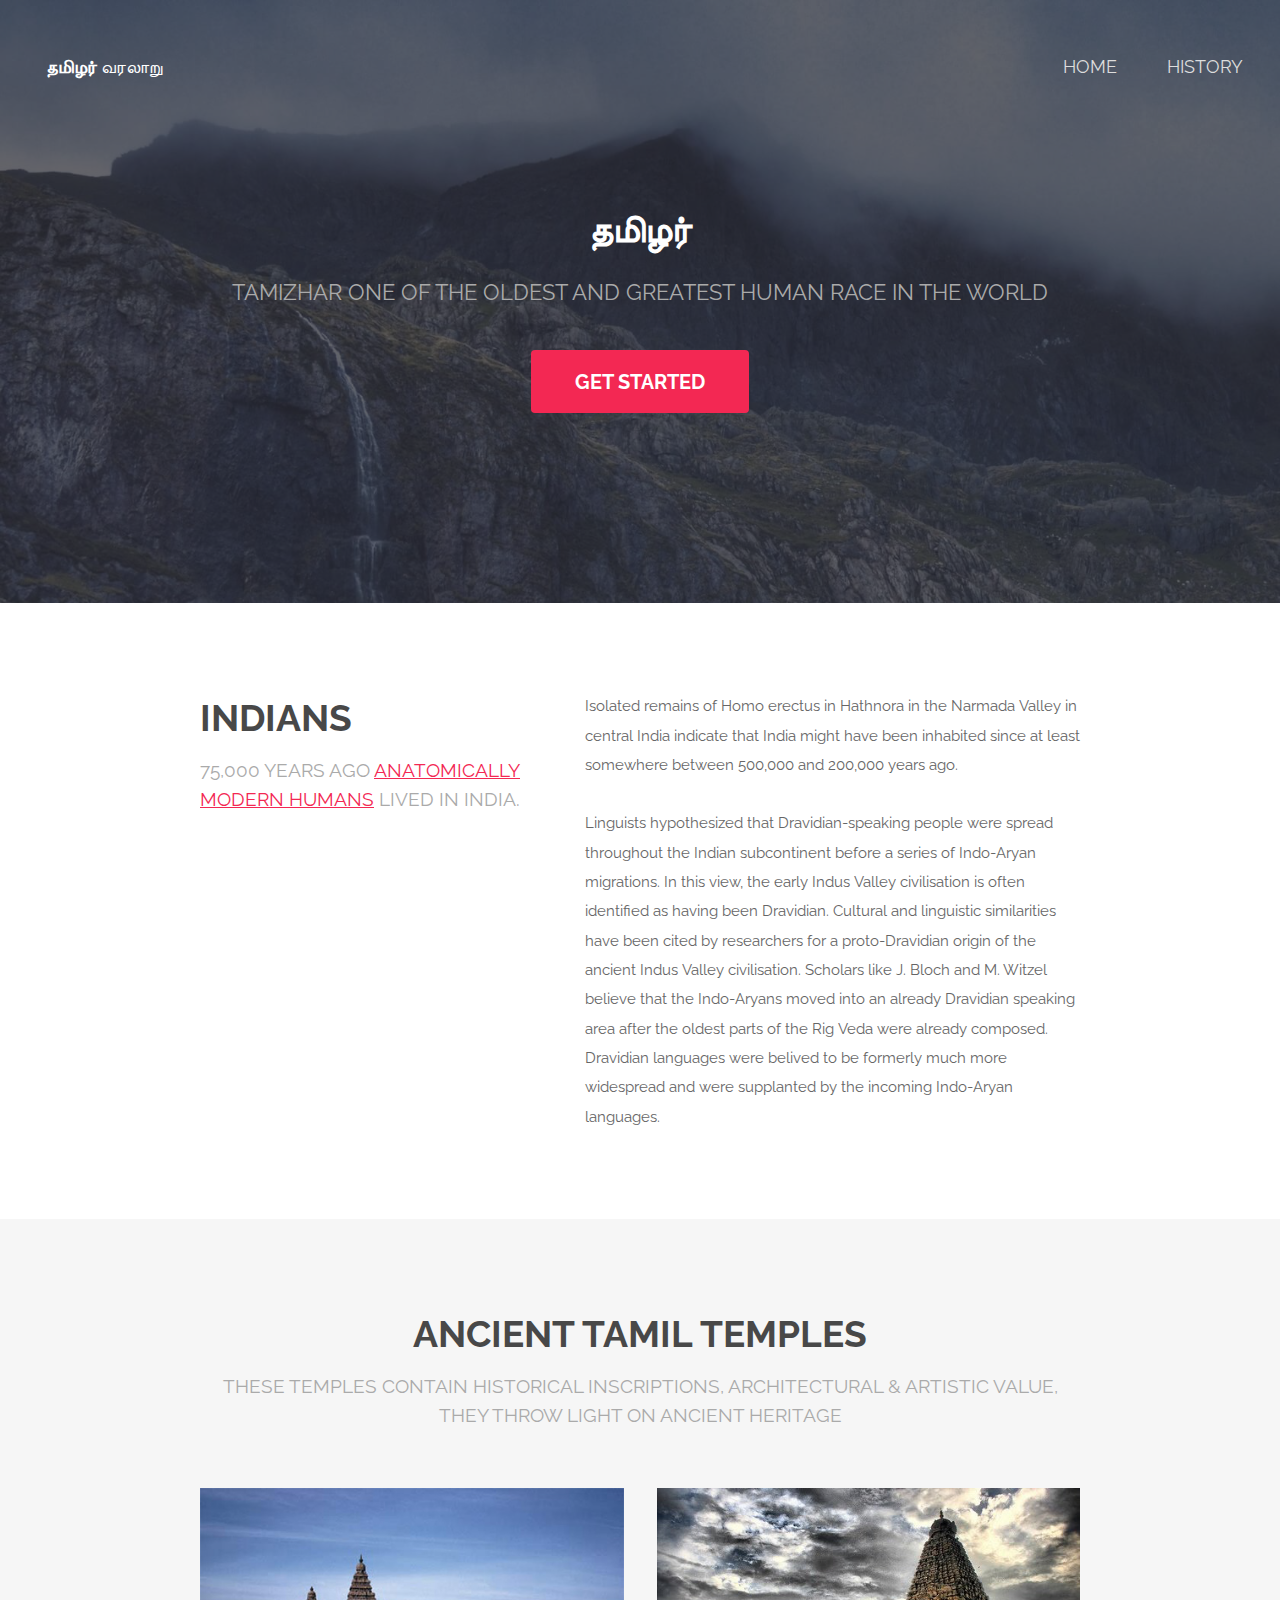
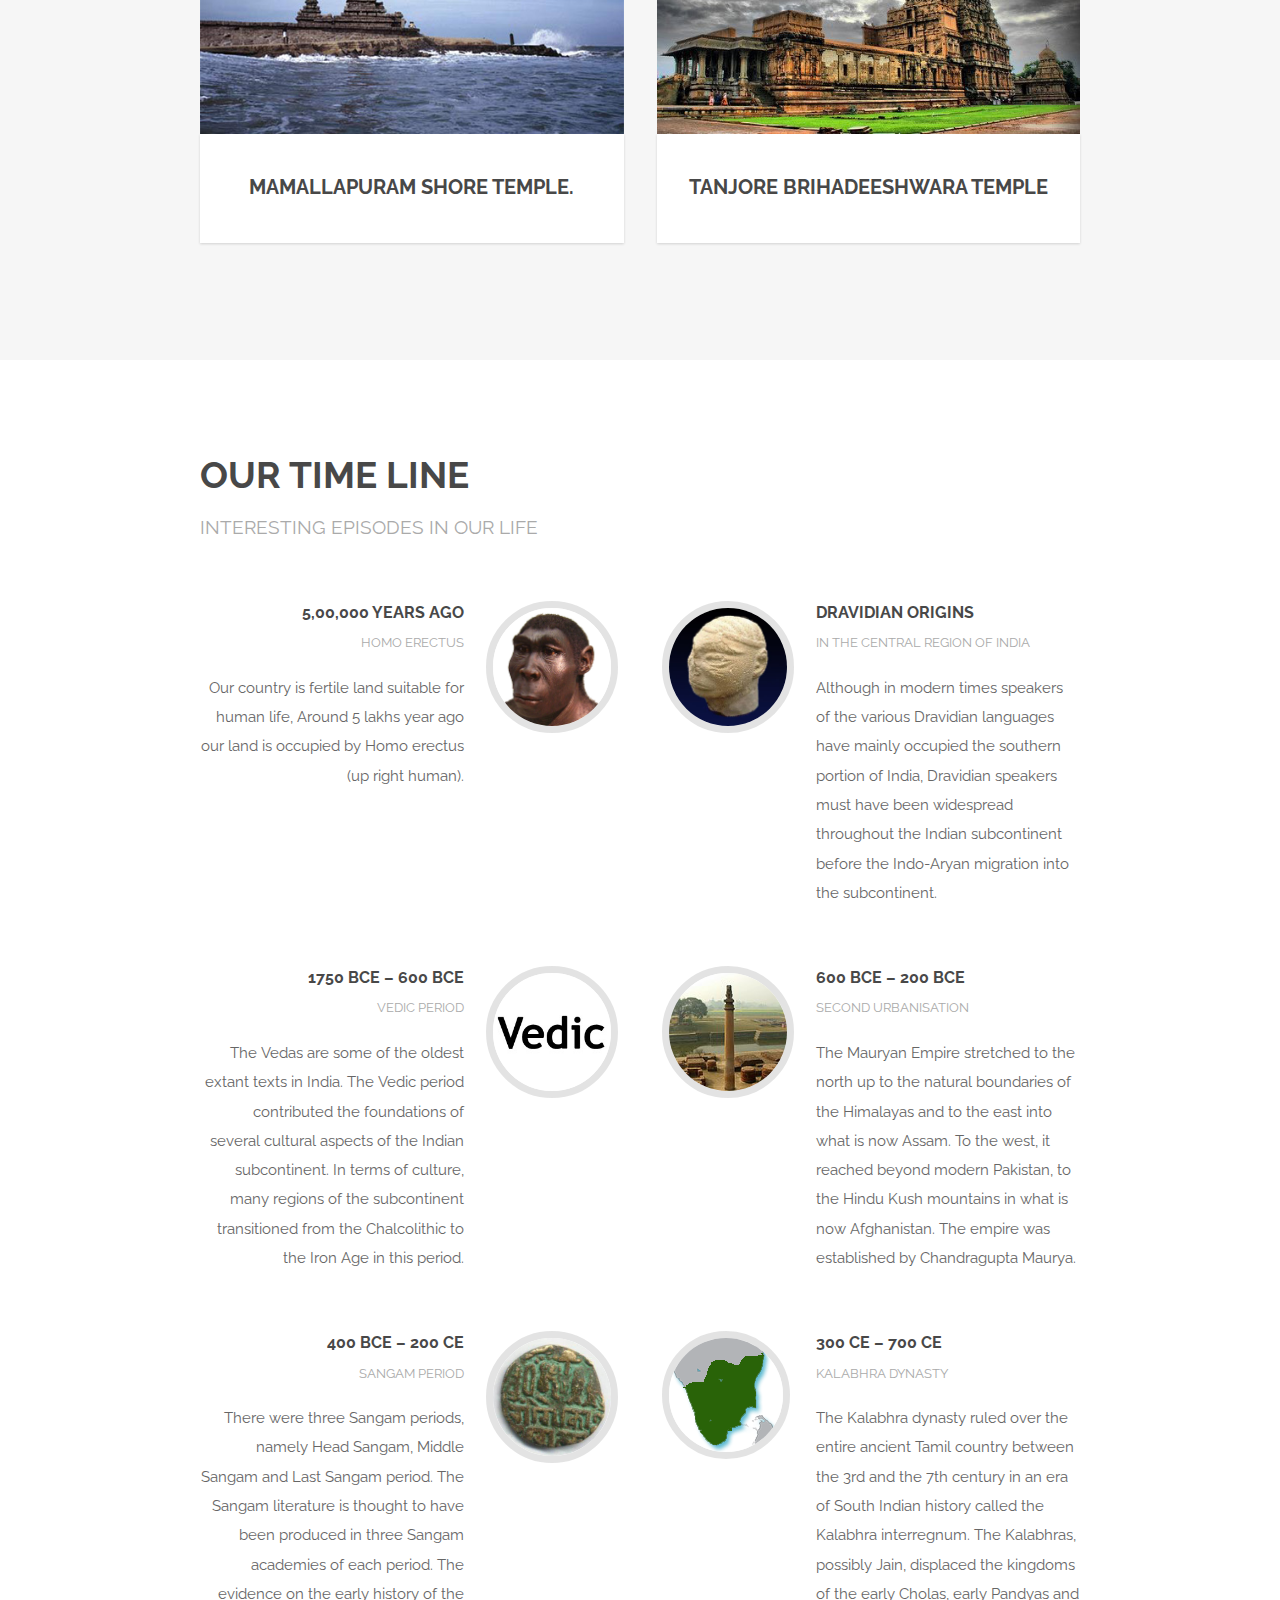
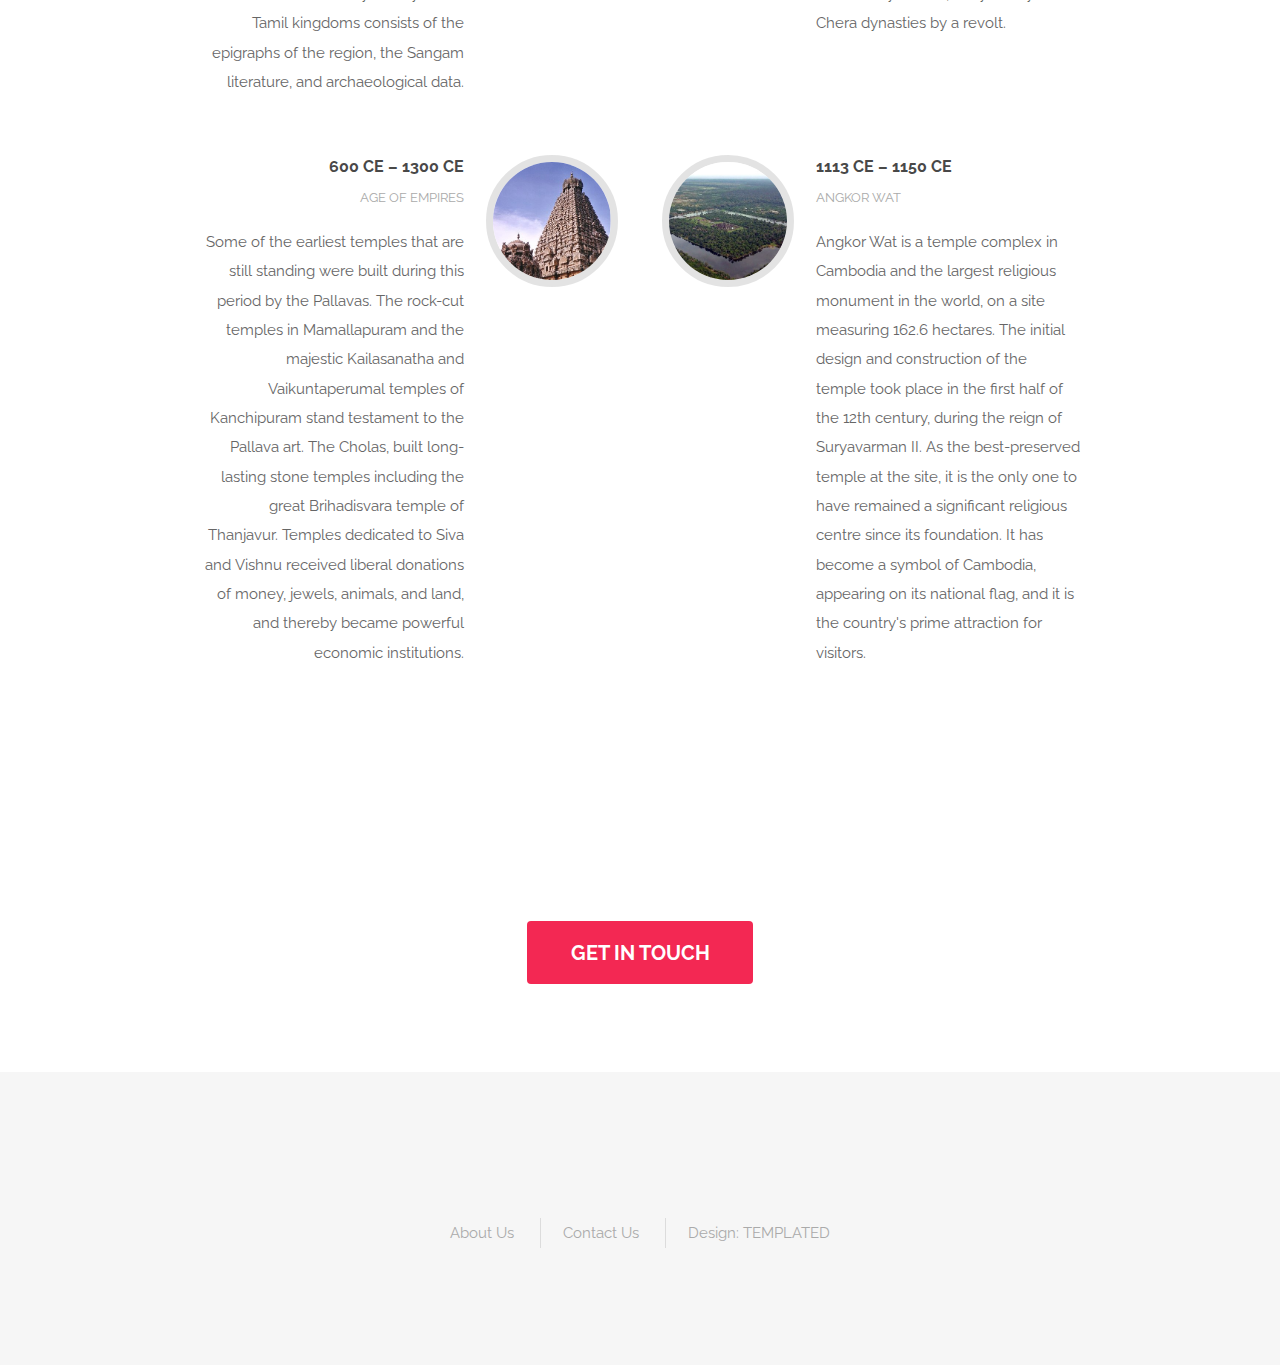
<file: index.html>
<!DOCTYPE HTML>
<html>
	<head>
		<title>GyanSat - தமிழர்  வரலாறு</title>
		<meta charset="utf-8" />
		<meta name="viewport" content="width=device-width, initial-scale=1" />
		<link rel="stylesheet" href="assets/css/main.css" />
	</head>
	<body class="landing">

		<!-- Header -->
			<header id="header" class="alt">
				<h1><strong><a href="index.html">தமிழர் </a></strong> வரலாறு</h1>
				<nav id="nav">
					<ul>
						<li><a href="index.html">Home</a></li>
						<li><a href="#">History</a></li>
					</ul>
				</nav>
			</header>

			<a href="#menu" class="navPanelToggle"><span class="fa fa-bars"></span></a>

		<!-- Banner -->
			<section id="banner">
				<h2>தமிழர் </h2>
				<p>Tamizhar one of the oldest and greatest human race in the world</p>
				<ul class="actions">
					<li><a href="#" class="button special big">Get Started</a></li>
				</ul>
			</section>

			<!-- One -->
				<section id="one" class="wrapper style1">
					<div class="container 95%">
						<div class="row 200%">
							<div class="5u 12u$(medium)">
								<header class="major">
									<h2>Indians</h2>
									<p>75,000 years ago  <a href="https://en.wikipedia.org/wiki/Anatomically_modern_humans">anatomically modern humans</a> lived in India.</p>
								</header>
							</div>
							<div class="7u$ 20u$(medium)">
								<p>Isolated remains of Homo erectus in Hathnora in the Narmada Valley in central India indicate that India might have been inhabited since at least somewhere between 500,000 and 200,000 years ago.</p>
								<p>Linguists hypothesized that Dravidian-speaking people were spread throughout the Indian subcontinent before a series of Indo-Aryan migrations. In this view, the early Indus Valley civilisation is often identified as having been Dravidian. Cultural and linguistic similarities have been cited by researchers for a proto-Dravidian origin of the ancient Indus Valley civilisation. Scholars like J. Bloch and M. Witzel believe that the Indo-Aryans moved into an already Dravidian speaking area after the oldest parts of the Rig Veda were already composed. Dravidian languages were belived to be formerly much more widespread and were supplanted by the incoming Indo-Aryan languages.</p>
							</div>
						</div>
					</div>
				</section>

			<!-- Two -->
				<section id="two" class="wrapper style2 special">
					<div class="container">
						<header class="major">
							<h2>Ancient Tamil Temples</h2>
							<p>These Temples contain historical inscriptions, architectural & artistic value, They throw light on ancient heritage</p>
						</header>
						<div class="row 150%">
							<div class="6u 12u$(xsmall)">
								<div class="image fit captioned">
									<img src="images/100812-004-AE586EAA.jpg" alt="" />
									<h3>Mamallapuram Shore Temple.</h3>
								</div>
							</div>
							<div class="6u$ 12u$(xsmall)">
								<div class="image fit captioned">
									<img src="images/main-qimg-feef1aa15db94000ec66459d374f2639-c.jpg" alt="" />
									<h3>Tanjore Brihadeeshwara Temple</h3>
								</div>
							</div>
						</div>
					</div>
				</section>

			<!-- Three -->
				<section id="three" class="wrapper style1">
					<div class="container">
						<header class="major special">
							<h2>Our Time line</h2>
							<p>Interesting episodes in our life</p>
						</header>
						<div class="feature-grid">
							<div class="feature">
								<div class="image rounded"><img src="images/200px-Homo_erectus_new.jpg" alt="" /></div>
								<div class="content">
									<header>
										<h4>5,00,000 Years ago</h4>
										<p>Homo erectus</p>
									</header>
									<p>Our country is fertile land suitable for human life, Around 5 lakhs year ago our land is occupied by Homo erectus (up right human).</p>
								</div>
							</div>
							<div class="feature">
								<div class="image rounded"><img src="images/tumblr_mj0thf8skY1s5pjs6o1_400.jpg" alt="" /></div>
								<div class="content">
									<header>
										<h4>Dravidian origins</h4>
										<p>In the central region of India</p>
									</header>
									<p>Although in modern times speakers of the various Dravidian languages have mainly occupied the southern portion of India, Dravidian speakers must have been widespread throughout the Indian subcontinent before the Indo-Aryan migration into the subcontinent.</p>
								</div>
							</div>
							<div class="feature">
								<div class="image rounded"><img src="images/Vedic.jpg" alt="" /></div>
								<div class="content">
									<header>
										<h4>1750 BCE – 600 BCE</h4>
										<p>Vedic period</p>
									</header>
									<p>The Vedas are some of the oldest extant texts in India. The Vedic period contributed the foundations of several cultural aspects of the Indian subcontinent. In terms of culture, many regions of the subcontinent transitioned from the Chalcolithic to the Iron Age in this period.</p>
								</div>
							</div>
							<div class="feature">
								<div class="image rounded"><img src="images/193px-Ashoka_pillar_at_Vaishali,_Bihar,_India.jpg" alt="" /></div>
								<div class="content">
									<header>
										<h4>600 BCE – 200 BCE</h4>
										<p>Second urbanisation</p>
									</header>
									<p>The Mauryan Empire stretched to the north up to the natural boundaries of the Himalayas and to the east into what is now Assam. To the west, it reached beyond modern Pakistan, to the Hindu Kush mountains in what is now Afghanistan. The empire was established by Chandragupta Maurya.</p>
								</div>
							</div>
							<div class="feature">
								<div class="image rounded"><img src="images/Sanga coin.jpg" alt="" /></div>
								<div class="content">
									<header>
										<h4>400 BCE – 200 CE</h4>
										<p>Sangam Period</p>
									</header>
									<p>There were three Sangam periods, namely Head Sangam, Middle Sangam and Last Sangam period. The Sangam literature is thought to have been produced in three Sangam academies of each period. The evidence on the early history of the Tamil kingdoms consists of the epigraphs of the region, the Sangam literature, and archaeological data.</p>
								</div>
							</div>
							<div class="feature">
								<div class="image rounded"><img src="images/Kalabhras_territories.png" alt="" /></div>
								<div class="content">
									<header>
										<h4>300 CE – 700 CE</h4>
										<p>Kalabhra dynasty</p>
									</header>
									<p>The Kalabhra dynasty ruled over the entire ancient Tamil country between the 3rd and the 7th century in an era of South Indian history called the Kalabhra interregnum. The Kalabhras, possibly Jain, displaced the kingdoms of the early Cholas, early Pandyas and Chera dynasties by a revolt. <br/><br/><br/></p>
								</div>
							</div>
							<div class="feature">
								<div class="image rounded"><img src="images/317px-Thanjavur_temple.jpg" alt="" /></div>
								<div class="content">
									<header>
										<h4>600 CE – 1300 CE</h4>
										<p>Age of empires</p>
									</header>
									<p>Some of the earliest temples that are still standing were built during this period by the Pallavas. The rock-cut temples in Mamallapuram and the majestic Kailasanatha and Vaikuntaperumal temples of Kanchipuram stand testament to the Pallava art. The Cholas, built long-lasting stone temples including the great Brihadisvara temple of Thanjavur. Temples dedicated to Siva and Vishnu received liberal donations of money, jewels, animals, and land, and thereby became powerful economic institutions.</p>
								</div>
							</div>
							<div class="feature">
								<div class="image rounded"><img src="images/Angot_war.jpg" alt="" /></div>
								<div class="content">
									<header>
										<h4>1113 CE – 1150 CE</h4>
										<p>Angkor Wat</p>
									</header>
									<p>Angkor Wat is a temple complex in Cambodia and the largest religious monument in the world, on a site measuring 162.6 hectares. The initial design and construction of the temple took place in the first half of the 12th century, during the reign of Suryavarman II. As the best-preserved temple at the site, it is the only one to have remained a significant religious centre since its foundation. It has become a symbol of Cambodia, appearing on its national flag, and it is the country's prime attraction for visitors.</p>
								</div>
							</div>
						</div>
					</div>
				</section>

			<!-- Four -->
				<section id="four" class="wrapper style3 special">
					<div class="container">
						<header class="major">
							<h2></h2>
							<p></p>
						</header>
						<ul class="actions">
							<li><a href="#" class="button special big">Get in touch</a></li>
						</ul>
					</div>
				</section>

		<!-- Footer -->
			<footer id="footer">
				<div class="container">
					<ul class="copyright">
						<li>About Us</li>
						<li>Contact Us</li>
						<li>Design: <a href="http://templated.co">TEMPLATED</a></li>
					</ul>
				</div>
			</footer>

		<!-- Scripts -->
			<script src="assets/js/jquery.min.js"></script>
			<script src="assets/js/skel.min.js"></script>
			<script src="assets/js/util.js"></script>
			<script src="assets/js/main.js"></script>
			<script async src="https://www.satcos.in/pixel/pixel.js"></script>

	</body>
</html>
</file>
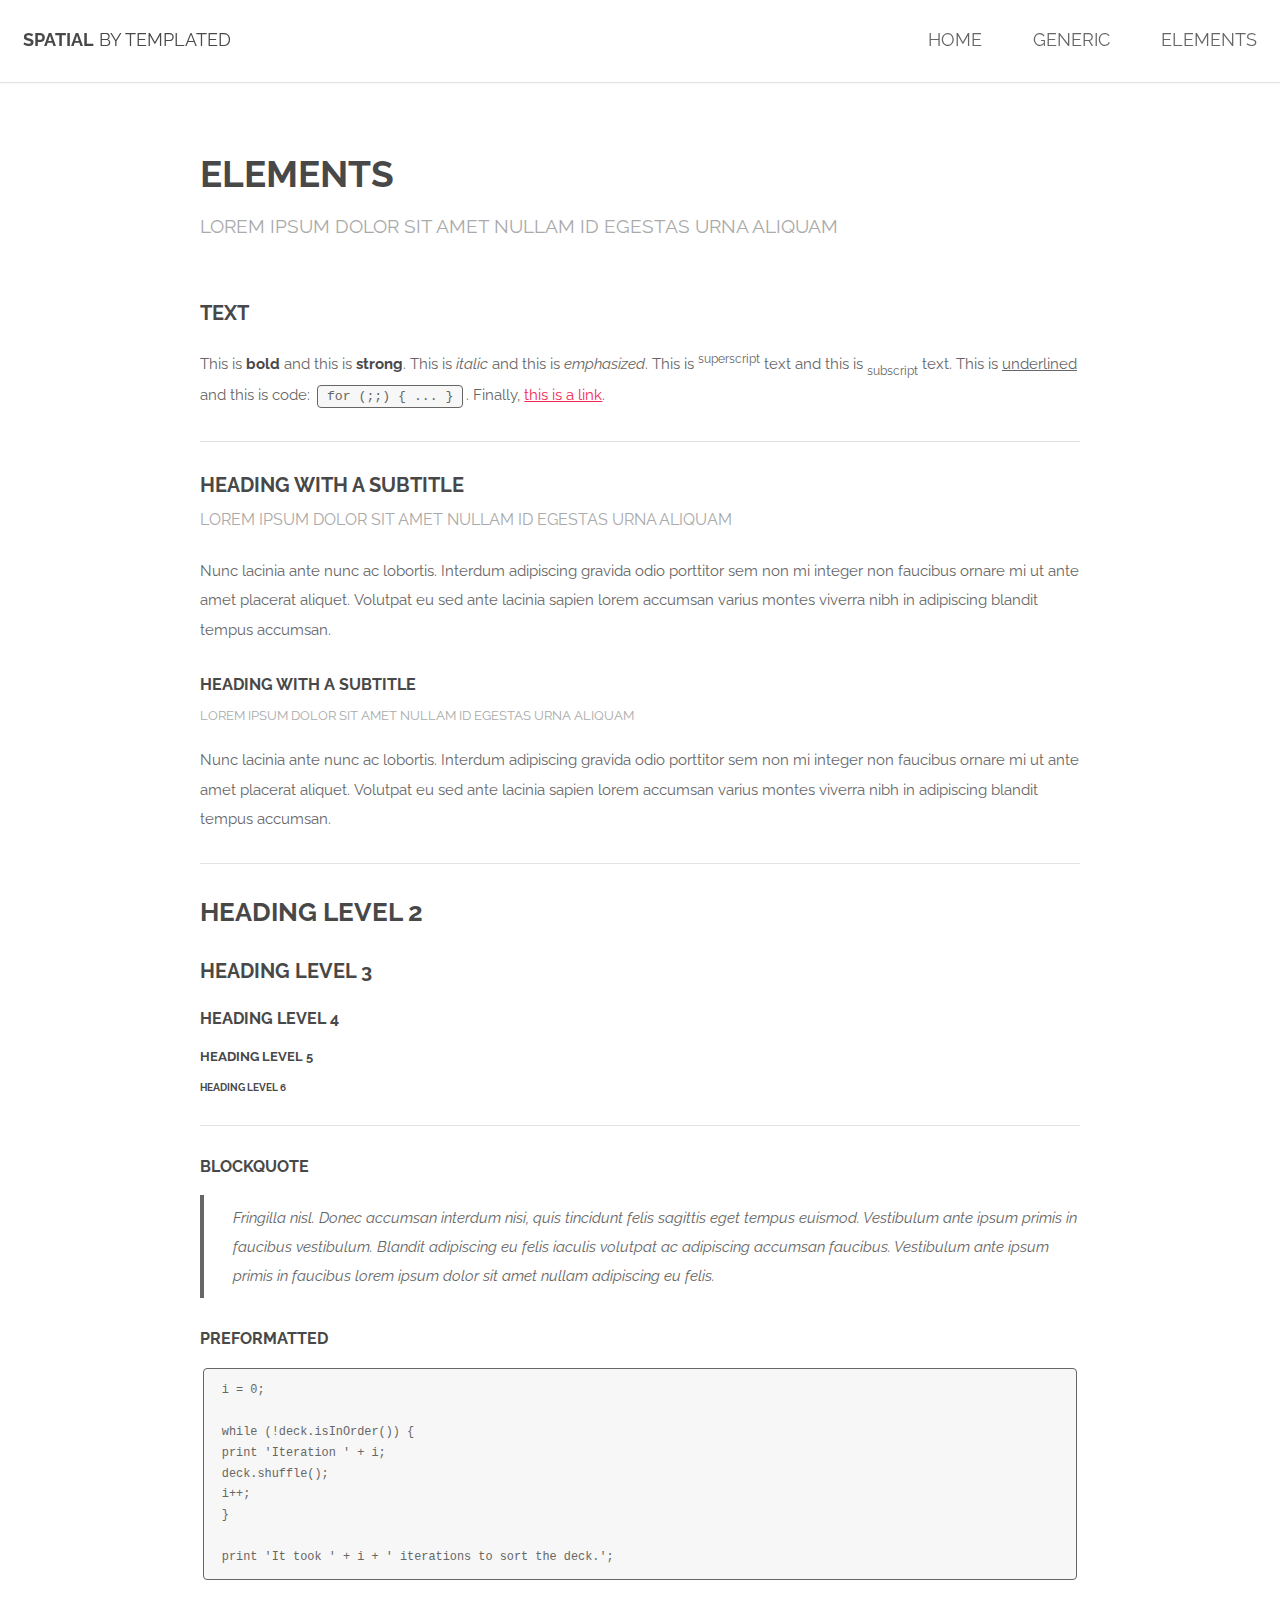
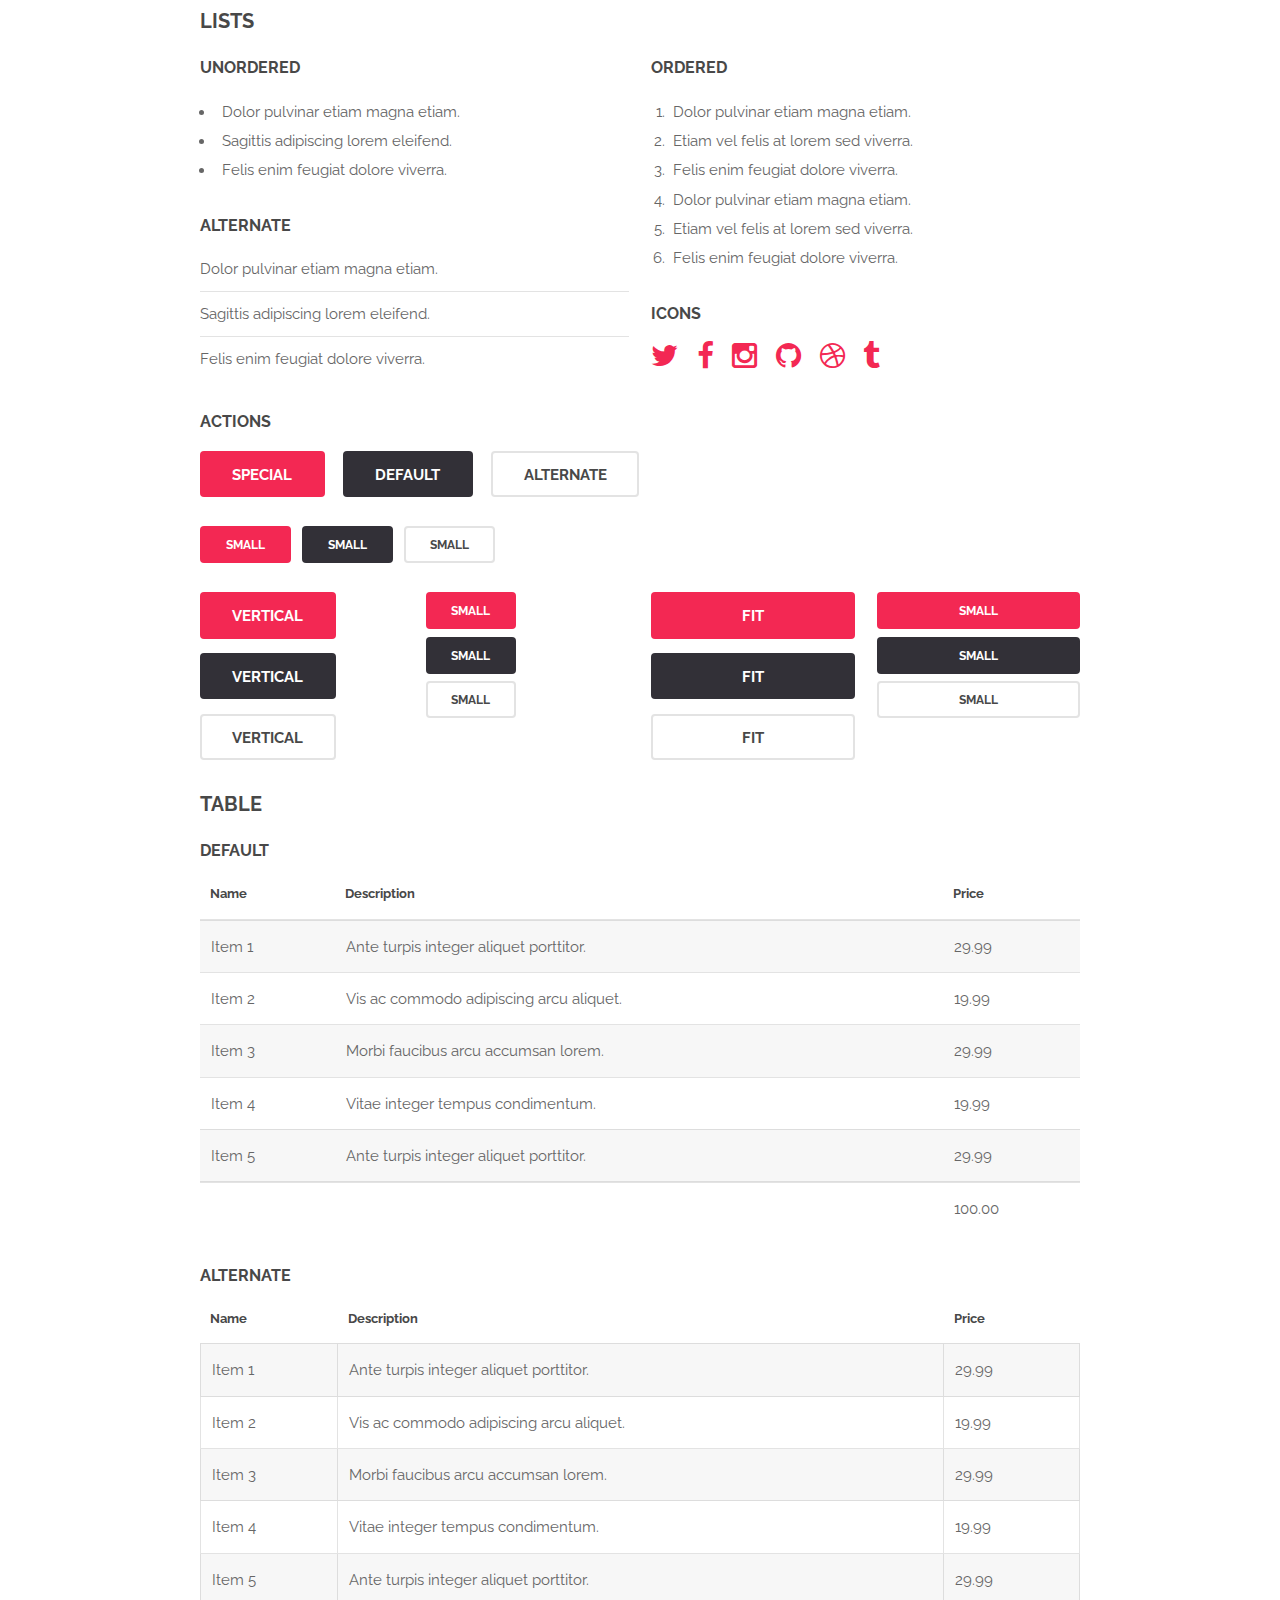
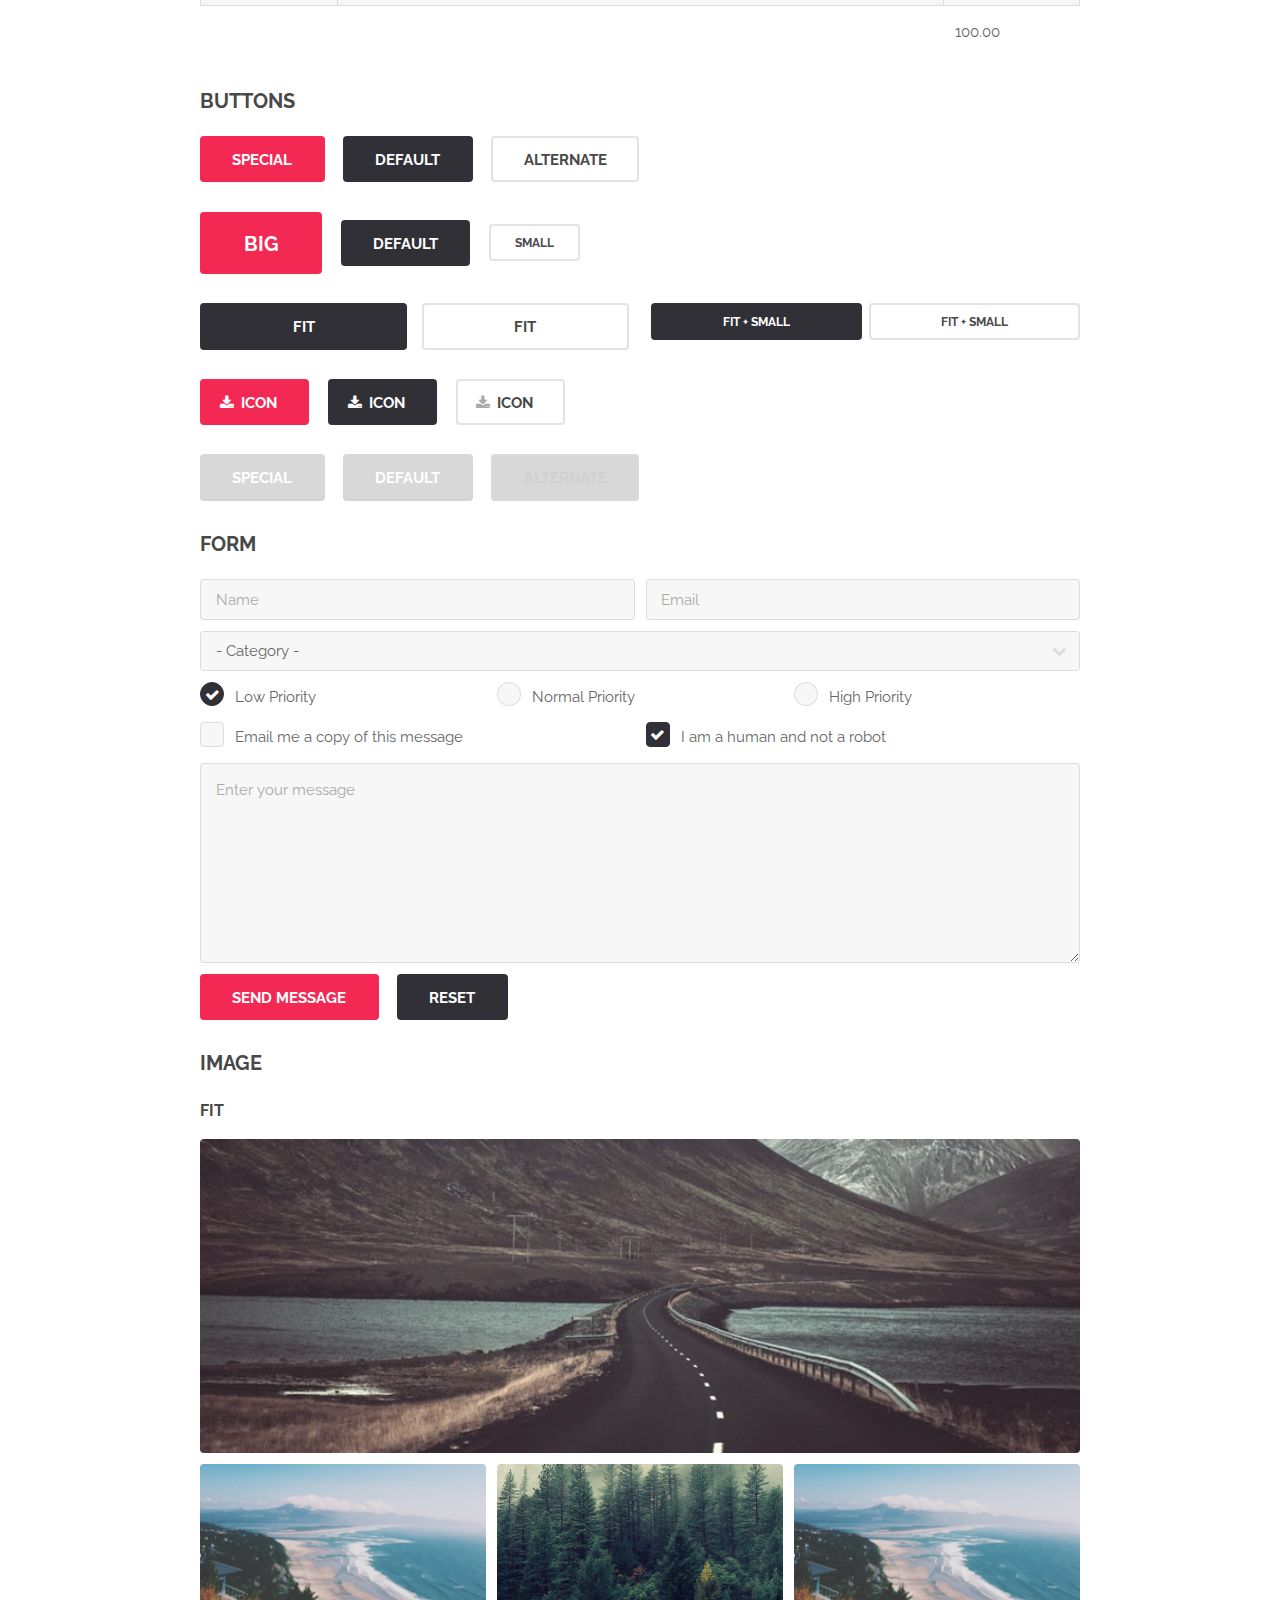
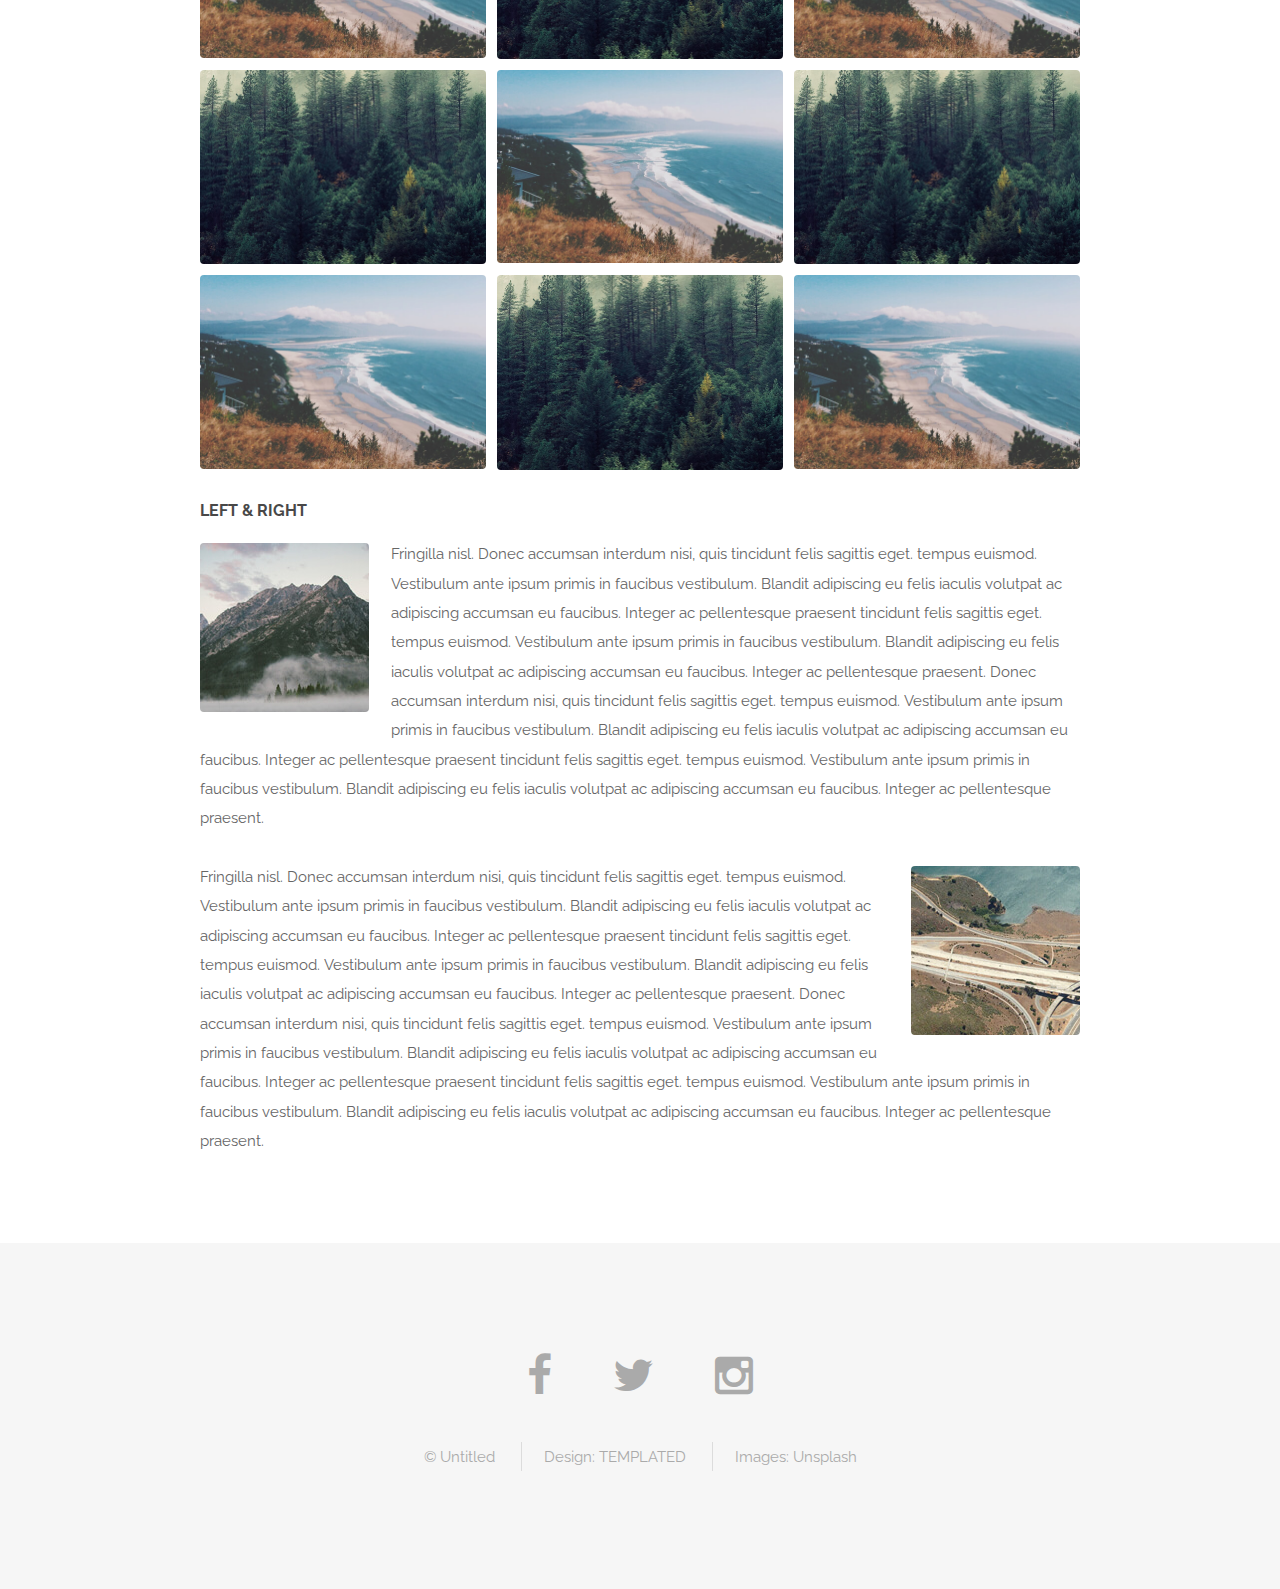
<file: elements.html>
<!DOCTYPE HTML>
<!--
	Spatial by TEMPLATED
	templated.co @templatedco
	Released for free under the Creative Commons Attribution 3.0 license (templated.co/license)
-->
<html>
	<head>
		<title>Elements - Spatial by TEMPLATED</title>
		<meta charset="utf-8" />
		<meta name="viewport" content="width=device-width, initial-scale=1" />
		<link rel="stylesheet" href="assets/css/main.css" />
	</head>
	<body>

		<!-- Header -->
			<header id="header">
				<h1><strong><a href="index.html">Spatial</a></strong> by Templated</h1>
				<nav id="nav">
					<ul>
						<li><a href="index.html">Home</a></li>
						<li><a href="generic.html">Generic</a></li>
						<li><a href="elements.html">Elements</a></li>
					</ul>
				</nav>
			</header>

			<a href="#menu" class="navPanelToggle"><span class="fa fa-bars"></span></a>

		<!-- Main -->
			<section id="main" class="wrapper">
				<div class="container">
					<header class="major special">
						<h2>Elements</h2>
						<p>Lorem ipsum dolor sit amet nullam id egestas urna aliquam</p>
					</header>

					<!-- Text -->
						<section>
							<h3>Text</h3>
							<p>This is <b>bold</b> and this is <strong>strong</strong>. This is <i>italic</i> and this is <em>emphasized</em>.
							This is <sup>superscript</sup> text and this is <sub>subscript</sub> text.
							This is <u>underlined</u> and this is code: <code>for (;;) { ... }</code>. Finally, <a href="#">this is a link</a>.</p>

							<hr />

							<header>
								<h3>Heading with a Subtitle</h3>
								<p>Lorem ipsum dolor sit amet nullam id egestas urna aliquam</p>
							</header>
							<p>Nunc lacinia ante nunc ac lobortis. Interdum adipiscing gravida odio porttitor sem non mi integer non faucibus ornare mi ut ante amet placerat aliquet. Volutpat eu sed ante lacinia sapien lorem accumsan varius montes viverra nibh in adipiscing blandit tempus accumsan.</p>
							<header>
								<h4>Heading with a Subtitle</h4>
								<p>Lorem ipsum dolor sit amet nullam id egestas urna aliquam</p>
							</header>
							<p>Nunc lacinia ante nunc ac lobortis. Interdum adipiscing gravida odio porttitor sem non mi integer non faucibus ornare mi ut ante amet placerat aliquet. Volutpat eu sed ante lacinia sapien lorem accumsan varius montes viverra nibh in adipiscing blandit tempus accumsan.</p>

							<hr />

							<h2>Heading Level 2</h2>
							<h3>Heading Level 3</h3>
							<h4>Heading Level 4</h4>
							<h5>Heading Level 5</h5>
							<h6>Heading Level 6</h6>

							<hr />

							<h4>Blockquote</h4>
							<blockquote>Fringilla nisl. Donec accumsan interdum nisi, quis tincidunt felis sagittis eget tempus euismod. Vestibulum ante ipsum primis in faucibus vestibulum. Blandit adipiscing eu felis iaculis volutpat ac adipiscing accumsan faucibus. Vestibulum ante ipsum primis in faucibus lorem ipsum dolor sit amet nullam adipiscing eu felis.</blockquote>

							<h4>Preformatted</h4>
							<pre><code>i = 0;

while (!deck.isInOrder()) {
print 'Iteration ' + i;
deck.shuffle();
i++;
}

print 'It took ' + i + ' iterations to sort the deck.';</code></pre>
						</section>

					<!-- Lists -->
						<section>
							<h3>Lists</h3>
							<div class="row">
								<div class="6u 12u$(xsmall)">

									<h4>Unordered</h4>
									<ul>
										<li>Dolor pulvinar etiam magna etiam.</li>
										<li>Sagittis adipiscing lorem eleifend.</li>
										<li>Felis enim feugiat dolore viverra.</li>
									</ul>

									<h4>Alternate</h4>
									<ul class="alt">
										<li>Dolor pulvinar etiam magna etiam.</li>
										<li>Sagittis adipiscing lorem eleifend.</li>
										<li>Felis enim feugiat dolore viverra.</li>
									</ul>

								</div>
								<div class="6u$ 12u$(xsmall)">

									<h4>Ordered</h4>
									<ol>
										<li>Dolor pulvinar etiam magna etiam.</li>
										<li>Etiam vel felis at lorem sed viverra.</li>
										<li>Felis enim feugiat dolore viverra.</li>
										<li>Dolor pulvinar etiam magna etiam.</li>
										<li>Etiam vel felis at lorem sed viverra.</li>
										<li>Felis enim feugiat dolore viverra.</li>
									</ol>

									<h4>Icons</h4>
									<ul class="icons">
										<li><a href="#" class="icon fa-twitter"><span class="label">Twitter</span></a></li>
										<li><a href="#" class="icon fa-facebook"><span class="label">Facebook</span></a></li>
										<li><a href="#" class="icon fa-instagram"><span class="label">Instagram</span></a></li>
										<li><a href="#" class="icon fa-github"><span class="label">Github</span></a></li>
										<li><a href="#" class="icon fa-dribbble"><span class="label">Dribbble</span></a></li>
										<li><a href="#" class="icon fa-tumblr"><span class="label">Tumblr</span></a></li>
									</ul>

								</div>
							</div>

							<h4>Actions</h4>
							<ul class="actions">
								<li><a href="#" class="button special">Special</a></li>
								<li><a href="#" class="button">Default</a></li>
								<li><a href="#" class="button alt">Alternate</a></li>
							</ul>
							<ul class="actions small">
								<li><a href="#" class="button special small">Small</a></li>
								<li><a href="#" class="button small">Small</a></li>
								<li><a href="#" class="button alt small">Small</a></li>
							</ul>
							<div class="row">
								<div class="3u 6u(small) 12u$(xsmall)">
									<ul class="actions vertical">
										<li><a href="#" class="button special">Vertical</a></li>
										<li><a href="#" class="button">Vertical</a></li>
										<li><a href="#" class="button alt">Vertical</a></li>
									</ul>
								</div>
								<div class="3u 6u$(small) 12u$(xsmall)">
									<ul class="actions vertical small">
										<li><a href="#" class="button special small">Small</a></li>
										<li><a href="#" class="button small">Small</a></li>
										<li><a href="#" class="button alt small">Small</a></li>
									</ul>
								</div>
								<div class="3u 6u(small) 12u$(xsmall)">
									<ul class="actions vertical">
										<li><a href="#" class="button special fit">Fit</a></li>
										<li><a href="#" class="button fit">Fit</a></li>
										<li><a href="#" class="button alt fit">Fit</a></li>
									</ul>
								</div>
								<div class="3u$ 6u$(small) 12u$(xsmall)">
									<ul class="actions vertical small">
										<li><a href="#" class="button special small fit">Small</a></li>
										<li><a href="#" class="button small fit">Small</a></li>
										<li><a href="#" class="button alt small fit">Small</a></li>
									</ul>
								</div>
							</div>
						</section>

					<!-- Table -->
						<section>
							<h3>Table</h3>
							<h4>Default</h4>
							<div class="table-wrapper">
								<table>
									<thead>
										<tr>
											<th>Name</th>
											<th>Description</th>
											<th>Price</th>
										</tr>
									</thead>
									<tbody>
										<tr>
											<td>Item 1</td>
											<td>Ante turpis integer aliquet porttitor.</td>
											<td>29.99</td>
										</tr>
										<tr>
											<td>Item 2</td>
											<td>Vis ac commodo adipiscing arcu aliquet.</td>
											<td>19.99</td>
										</tr>
										<tr>
											<td>Item 3</td>
											<td> Morbi faucibus arcu accumsan lorem.</td>
											<td>29.99</td>
										</tr>
										<tr>
											<td>Item 4</td>
											<td>Vitae integer tempus condimentum.</td>
											<td>19.99</td>
										</tr>
										<tr>
											<td>Item 5</td>
											<td>Ante turpis integer aliquet porttitor.</td>
											<td>29.99</td>
										</tr>
									</tbody>
									<tfoot>
										<tr>
											<td colspan="2"></td>
											<td>100.00</td>
										</tr>
									</tfoot>
								</table>
							</div>
							<h4>Alternate</h4>
							<div class="table-wrapper">
								<table class="alt">
									<thead>
										<tr>
											<th>Name</th>
											<th>Description</th>
											<th>Price</th>
										</tr>
									</thead>
									<tbody>
										<tr>
											<td>Item 1</td>
											<td>Ante turpis integer aliquet porttitor.</td>
											<td>29.99</td>
										</tr>
										<tr>
											<td>Item 2</td>
											<td>Vis ac commodo adipiscing arcu aliquet.</td>
											<td>19.99</td>
										</tr>
										<tr>
											<td>Item 3</td>
											<td> Morbi faucibus arcu accumsan lorem.</td>
											<td>29.99</td>
										</tr>
										<tr>
											<td>Item 4</td>
											<td>Vitae integer tempus condimentum.</td>
											<td>19.99</td>
										</tr>
										<tr>
											<td>Item 5</td>
											<td>Ante turpis integer aliquet porttitor.</td>
											<td>29.99</td>
										</tr>
									</tbody>
									<tfoot>
										<tr>
											<td colspan="2"></td>
											<td>100.00</td>
										</tr>
									</tfoot>
								</table>
							</div>
						</section>

					<!-- Buttons -->
						<section>
							<h3>Buttons</h3>
							<ul class="actions">
								<li><a href="#" class="button special">Special</a></li>
								<li><a href="#" class="button">Default</a></li>
								<li><a href="#" class="button alt">Alternate</a></li>
							</ul>
							<ul class="actions">
								<li><a href="#" class="button special big">Big</a></li>
								<li><a href="#" class="button">Default</a></li>
								<li><a href="#" class="button alt small">Small</a></li>
							</ul>
							<div class="row">
								<div class="6u 12u$(xsmall)">
									<ul class="actions fit">
										<li><a href="#" class="button fit">Fit</a></li>
										<li><a href="#" class="button alt fit">Fit</a></li>
									</ul>
								</div>
								<div class="6u$ 12u$(xsmall)">
									<ul class="actions fit small">
										<li><a href="#" class="button fit small">Fit + Small</a></li>
										<li><a href="#" class="button alt fit small">Fit + Small</a></li>
									</ul>
								</div>
							</div>
							<ul class="actions">
								<li><a href="#" class="button special icon fa-download">Icon</a></li>
								<li><a href="#" class="button icon fa-download">Icon</a></li>
								<li><a href="#" class="button alt icon fa-download">Icon</a></li>
							</ul>
							<ul class="actions">
								<li><span class="button special disabled">Special</span></li>
								<li><span class="button disabled">Default</span></li>
								<li><span class="button alt disabled">Alternate</span></li>
							</ul>
						</section>

					<!-- Form -->
						<section>
							<h3>Form</h3>
							<form method="post" action="#">
								<div class="row uniform 50%">
									<div class="6u 12u$(xsmall)">
										<input type="text" name="name" id="name" value="" placeholder="Name" />
									</div>
									<div class="6u$ 12u$(xsmall)">
										<input type="email" name="email" id="email" value="" placeholder="Email" />
									</div>
									<div class="12u$">
										<div class="select-wrapper">
											<select name="category" id="category">
												<option value="">- Category -</option>
												<option value="1">Manufacturing</option>
												<option value="1">Shipping</option>
												<option value="1">Administration</option>
												<option value="1">Human Resources</option>
											</select>
										</div>
									</div>
									<div class="4u 12u$(xsmall)">
										<input type="radio" id="priority-low" name="priority" checked>
										<label for="priority-low">Low Priority</label>
									</div>
									<div class="4u 12u$(xsmall)">
										<input type="radio" id="priority-normal" name="priority">
										<label for="priority-normal">Normal Priority</label>
									</div>
									<div class="4u$ 12u$(xsmall)">
										<input type="radio" id="priority-high" name="priority">
										<label for="priority-high">High Priority</label>
									</div>
									<div class="6u 12u$(small)">
										<input type="checkbox" id="copy" name="copy">
										<label for="copy">Email me a copy of this message</label>
									</div>
									<div class="6u$ 12u$(small)">
										<input type="checkbox" id="human" name="human" checked>
										<label for="human">I am a human and not a robot</label>
									</div>
									<div class="12u$">
										<textarea name="message" id="message" placeholder="Enter your message" rows="6"></textarea>
									</div>
									<div class="12u$">
										<ul class="actions">
											<li><input type="submit" value="Send Message" class="special" /></li>
											<li><input type="reset" value="Reset" /></li>
										</ul>
									</div>
								</div>
							</form>
						</section>

					<!-- Image -->
						<section>
							<h3>Image</h3>
							<h4>Fit</h4>
							<div class="box alt">
								<div class="row 50% uniform">
									<div class="12u$"><span class="image fit"><img src="images/pic01.jpg" alt="" /></span></div>
									<div class="4u"><span class="image fit"><img src="images/pic02.jpg" alt="" /></span></div>
									<div class="4u"><span class="image fit"><img src="images/pic03.jpg" alt="" /></span></div>
									<div class="4u$"><span class="image fit"><img src="images/pic02.jpg" alt="" /></span></div>
									<div class="4u"><span class="image fit"><img src="images/pic03.jpg" alt="" /></span></div>
									<div class="4u"><span class="image fit"><img src="images/pic02.jpg" alt="" /></span></div>
									<div class="4u$"><span class="image fit"><img src="images/pic03.jpg" alt="" /></span></div>
									<div class="4u"><span class="image fit"><img src="images/pic02.jpg" alt="" /></span></div>
									<div class="4u"><span class="image fit"><img src="images/pic03.jpg" alt="" /></span></div>
									<div class="4u$"><span class="image fit"><img src="images/pic02.jpg" alt="" /></span></div>
								</div>
							</div>

							<h4>Left &amp; Right</h4>
							<p><span class="image left"><img src="images/pic04.jpg" alt="" /></span>Fringilla nisl. Donec accumsan interdum nisi, quis tincidunt felis sagittis eget. tempus euismod. Vestibulum ante ipsum primis in faucibus vestibulum. Blandit adipiscing eu felis iaculis volutpat ac adipiscing accumsan eu faucibus. Integer ac pellentesque praesent tincidunt felis sagittis eget. tempus euismod. Vestibulum ante ipsum primis in faucibus vestibulum. Blandit adipiscing eu felis iaculis volutpat ac adipiscing accumsan eu faucibus. Integer ac pellentesque praesent. Donec accumsan interdum nisi, quis tincidunt felis sagittis eget. tempus euismod. Vestibulum ante ipsum primis in faucibus vestibulum. Blandit adipiscing eu felis iaculis volutpat ac adipiscing accumsan eu faucibus. Integer ac pellentesque praesent tincidunt felis sagittis eget. tempus euismod. Vestibulum ante ipsum primis in faucibus vestibulum. Blandit adipiscing eu felis iaculis volutpat ac adipiscing accumsan eu faucibus. Integer ac pellentesque praesent.</p>
							<p><span class="image right"><img src="images/pic05.jpg" alt="" /></span>Fringilla nisl. Donec accumsan interdum nisi, quis tincidunt felis sagittis eget. tempus euismod. Vestibulum ante ipsum primis in faucibus vestibulum. Blandit adipiscing eu felis iaculis volutpat ac adipiscing accumsan eu faucibus. Integer ac pellentesque praesent tincidunt felis sagittis eget. tempus euismod. Vestibulum ante ipsum primis in faucibus vestibulum. Blandit adipiscing eu felis iaculis volutpat ac adipiscing accumsan eu faucibus. Integer ac pellentesque praesent. Donec accumsan interdum nisi, quis tincidunt felis sagittis eget. tempus euismod. Vestibulum ante ipsum primis in faucibus vestibulum. Blandit adipiscing eu felis iaculis volutpat ac adipiscing accumsan eu faucibus. Integer ac pellentesque praesent tincidunt felis sagittis eget. tempus euismod. Vestibulum ante ipsum primis in faucibus vestibulum. Blandit adipiscing eu felis iaculis volutpat ac adipiscing accumsan eu faucibus. Integer ac pellentesque praesent.</p>
						</section>

				</div>
			</section>

		<!-- Footer -->
			<footer id="footer">
				<div class="container">
					<ul class="icons">
						<li><a href="#" class="icon fa-facebook"></a></li>
						<li><a href="#" class="icon fa-twitter"></a></li>
						<li><a href="#" class="icon fa-instagram"></a></li>
					</ul>
					<ul class="copyright">
						<li>&copy; Untitled</li>
						<li>Design: <a href="http://templated.co">TEMPLATED</a></li>
						<li>Images: <a href="http://unsplash.com">Unsplash</a></li>
					</ul>
				</div>
			</footer>

		<!-- Scripts -->
			<script src="assets/js/jquery.min.js"></script>
			<script src="assets/js/skel.min.js"></script>
			<script src="assets/js/util.js"></script>
			<script src="assets/js/main.js"></script>

	</body>
</html>
</file>
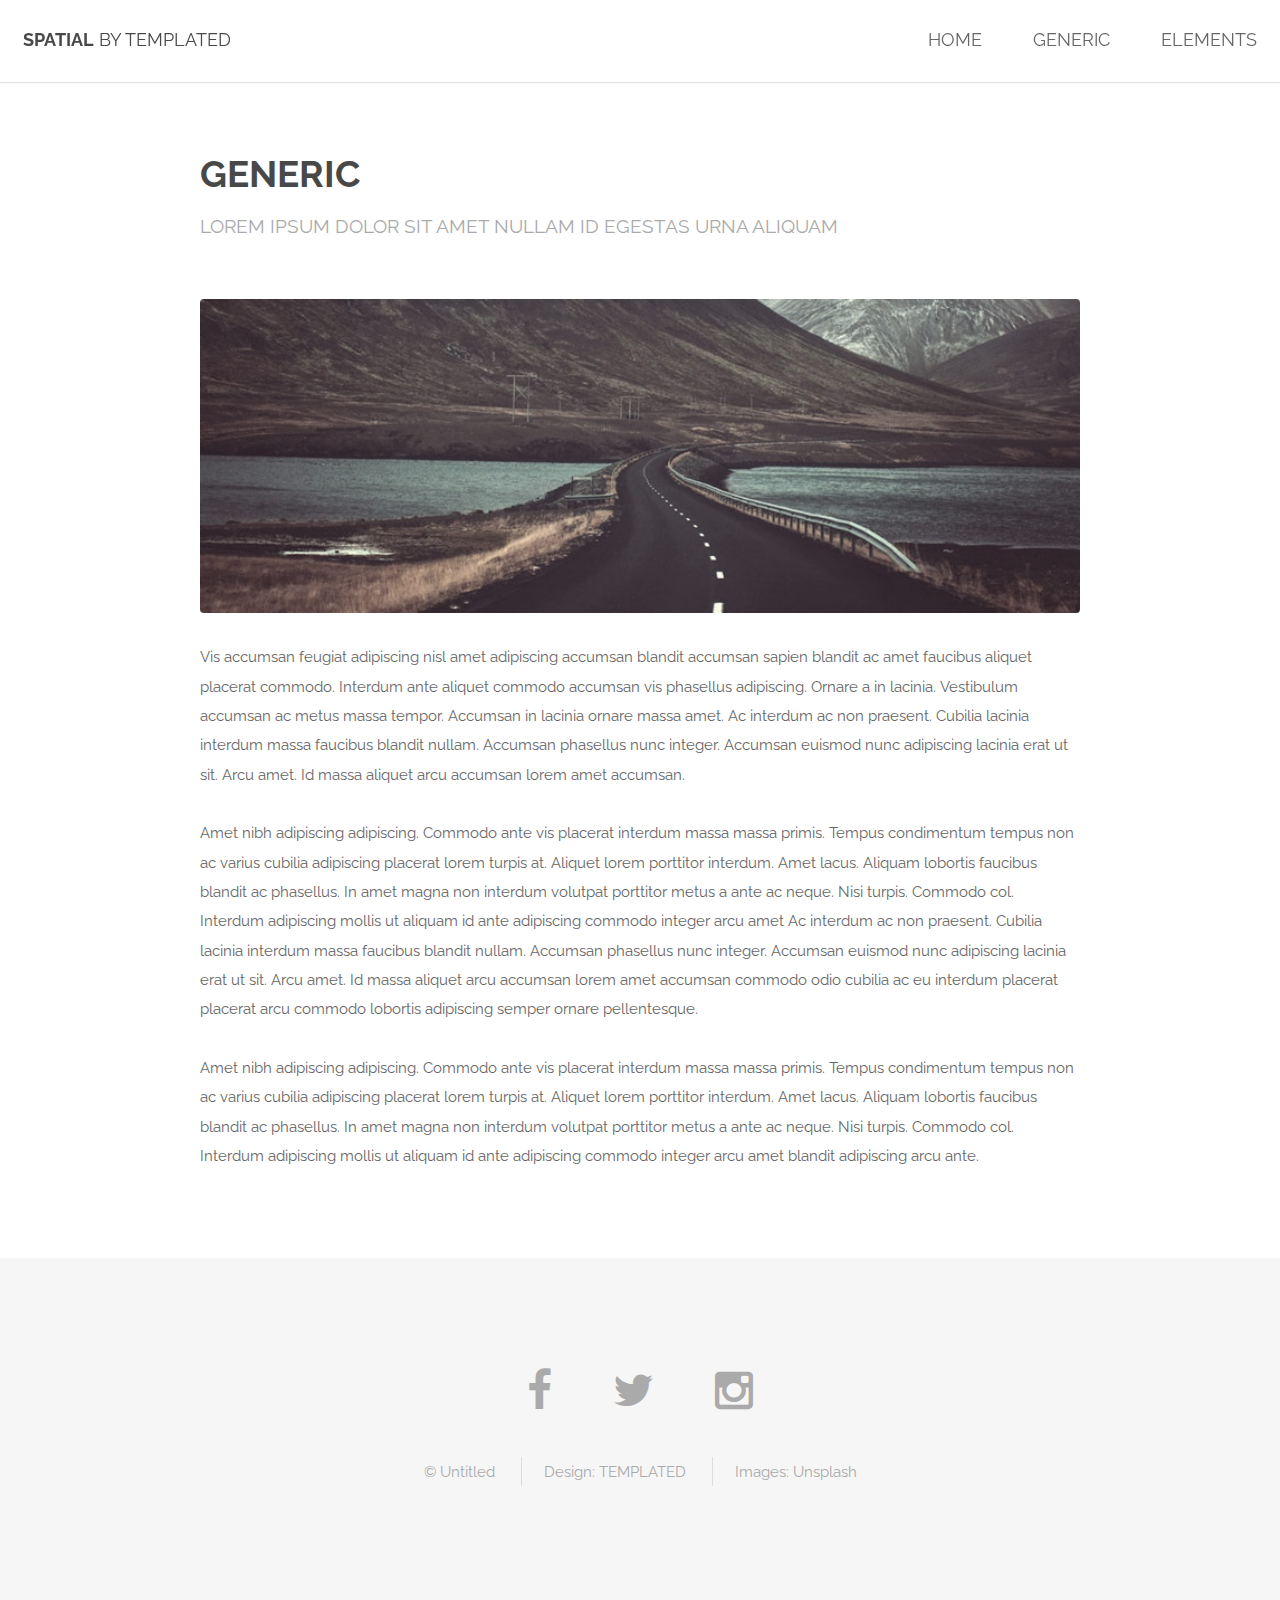
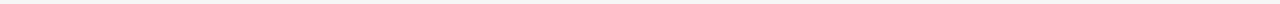
<file: generic.html>
<!DOCTYPE HTML>
<!--
	Spatial by TEMPLATED
	templated.co @templatedco
	Released for free under the Creative Commons Attribution 3.0 license (templated.co/license)
-->
<html>
	<head>
		<title>Generic - Spatial by TEMPLATED</title>
		<meta charset="utf-8" />
		<meta name="viewport" content="width=device-width, initial-scale=1" />
		<link rel="stylesheet" href="assets/css/main.css" />
	</head>
	<body>

		<!-- Header -->
			<header id="header">
				<h1><strong><a href="index.html">Spatial</a></strong> by Templated</h1>
				<nav id="nav">
					<ul>
						<li><a href="index.html">Home</a></li>
						<li><a href="generic.html">Generic</a></li>
						<li><a href="elements.html">Elements</a></li>
					</ul>
				</nav>
			</header>

			<a href="#menu" class="navPanelToggle"><span class="fa fa-bars"></span></a>

		<!-- Main -->
			<section id="main" class="wrapper">
				<div class="container">

					<header class="major special">
						<h2>Generic</h2>
						<p>Lorem ipsum dolor sit amet nullam id egestas urna aliquam</p>
					</header>

					<a href="#" class="image fit"><img src="images/pic01.jpg" alt="" /></a>
					<p>Vis accumsan feugiat adipiscing nisl amet adipiscing accumsan blandit accumsan sapien blandit ac amet faucibus aliquet placerat commodo. Interdum ante aliquet commodo accumsan vis phasellus adipiscing. Ornare a in lacinia. Vestibulum accumsan ac metus massa tempor. Accumsan in lacinia ornare massa amet. Ac interdum ac non praesent. Cubilia lacinia interdum massa faucibus blandit nullam. Accumsan phasellus nunc integer. Accumsan euismod nunc adipiscing lacinia erat ut sit. Arcu amet. Id massa aliquet arcu accumsan lorem amet accumsan.</p>
					<p>Amet nibh adipiscing adipiscing. Commodo ante vis placerat interdum massa massa primis. Tempus condimentum tempus non ac varius cubilia adipiscing placerat lorem turpis at. Aliquet lorem porttitor interdum. Amet lacus. Aliquam lobortis faucibus blandit ac phasellus. In amet magna non interdum volutpat porttitor metus a ante ac neque. Nisi turpis. Commodo col. Interdum adipiscing mollis ut aliquam id ante adipiscing commodo integer arcu amet Ac interdum ac non praesent. Cubilia lacinia interdum massa faucibus blandit nullam. Accumsan phasellus nunc integer. Accumsan euismod nunc adipiscing lacinia erat ut sit. Arcu amet. Id massa aliquet arcu accumsan lorem amet accumsan commodo odio cubilia ac eu interdum placerat placerat arcu commodo lobortis adipiscing semper ornare pellentesque.</p>
					<p>Amet nibh adipiscing adipiscing. Commodo ante vis placerat interdum massa massa primis. Tempus condimentum tempus non ac varius cubilia adipiscing placerat lorem turpis at. Aliquet lorem porttitor interdum. Amet lacus. Aliquam lobortis faucibus blandit ac phasellus. In amet magna non interdum volutpat porttitor metus a ante ac neque. Nisi turpis. Commodo col. Interdum adipiscing mollis ut aliquam id ante adipiscing commodo integer arcu amet blandit adipiscing arcu ante.</p>

				</div>
			</section>

		<!-- Footer -->
			<footer id="footer">
				<div class="container">
					<ul class="icons">
						<li><a href="#" class="icon fa-facebook"></a></li>
						<li><a href="#" class="icon fa-twitter"></a></li>
						<li><a href="#" class="icon fa-instagram"></a></li>
					</ul>
					<ul class="copyright">
						<li>&copy; Untitled</li>
						<li>Design: <a href="http://templated.co">TEMPLATED</a></li>
						<li>Images: <a href="http://unsplash.com">Unsplash</a></li>
					</ul>
				</div>
			</footer>

		<!-- Scripts -->
			<script src="assets/js/jquery.min.js"></script>
			<script src="assets/js/skel.min.js"></script>
			<script src="assets/js/util.js"></script>
			<script src="assets/js/main.js"></script>

	</body>
</html>
</file>
<file: assets/css/main.css>
@import url(font-awesome.min.css);
@import url(https://fonts.googleapis.com/css?family=Raleway:400,700);

/*
	Spatial by TEMPLATED
	templated.co @templatedco
	Released for free under the Creative Commons Attribution 3.0 license (templated.co/license)
*/

/* Reset */

	html, body, div, span, applet, object, iframe, h1, h2, h3, h4, h5, h6, p, blockquote, pre, a, abbr, acronym, address, big, cite, code, del, dfn, em, img, ins, kbd, q, s, samp, small, strike, strong, sub, sup, tt, var, b, u, i, center, dl, dt, dd, ol, ul, li, fieldset, form, label, legend, table, caption, tbody, tfoot, thead, tr, th, td, article, aside, canvas, details, embed, figure, figcaption, footer, header, hgroup, menu, nav, output, ruby, section, summary, time, mark, audio, video {
		margin: 0;
		padding: 0;
		border: 0;
		font-size: 100%;
		font: inherit;
		vertical-align: baseline;
	}

	article, aside, details, figcaption, figure, footer, header, hgroup, menu, nav, section {
		display: block;
	}

	body {
		line-height: 1;
	}

	ol, ul {
		list-style: none;
	}

	blockquote, q {
		quotes: none;
	}

	blockquote:before, blockquote:after, q:before, q:after {
		content: '';
		content: none;
	}

	table {
		border-collapse: collapse;
		border-spacing: 0;
	}

	body {
		-webkit-text-size-adjust: none;
	}

/* Box Model */

	*, *:before, *:after {
		-moz-box-sizing: border-box;
		-webkit-box-sizing: border-box;
		box-sizing: border-box;
	}

/* Containers */

	.container {
		margin-left: auto;
		margin-right: auto;
	}

	.container.\31 25\25 {
		width: 100%;
		max-width: 75em;
		min-width: 60em;
	}

	.container.\37 5\25 {
		width: 45em;
	}

	.container.\35 0\25 {
		width: 30em;
	}

	.container.\32 5\25 {
		width: 15em;
	}

	.container {
		width: 60em;
	}

	@media screen and (max-width: 1680px) {

		.container.\31 25\25 {
			width: 100%;
			max-width: 75em;
			min-width: 60em;
		}

		.container.\37 5\25 {
			width: 45em;
		}

		.container.\35 0\25 {
			width: 30em;
		}

		.container.\32 5\25 {
			width: 15em;
		}

		.container {
			width: 60em;
		}

	}

	@media screen and (max-width: 1280px) {

		.container.\31 25\25 {
			width: 100%;
			max-width: 75em;
			min-width: 60em;
		}

		.container.\37 5\25 {
			width: 45em;
		}

		.container.\35 0\25 {
			width: 30em;
		}

		.container.\32 5\25 {
			width: 15em;
		}

		.container {
			width: 60em;
		}

	}

	@media screen and (max-width: 980px) {

		.container.\31 25\25 {
			width: 100%;
			max-width: 112.5%;
			min-width: 90%;
		}

		.container.\37 5\25 {
			width: 67.5%;
		}

		.container.\35 0\25 {
			width: 45%;
		}

		.container.\32 5\25 {
			width: 22.5%;
		}

		.container {
			width: 90%;
		}

	}

	@media screen and (max-width: 736px) {

		.container.\31 25\25 {
			width: 100%;
			max-width: 112.5%;
			min-width: 90%;
		}

		.container.\37 5\25 {
			width: 67.5%;
		}

		.container.\35 0\25 {
			width: 45%;
		}

		.container.\32 5\25 {
			width: 22.5%;
		}

		.container {
			width: 90% !important;
		}

	}

	@media screen and (max-width: 480px) {

		.container.\31 25\25 {
			width: 100%;
			max-width: 112.5%;
			min-width: 90%;
		}

		.container.\37 5\25 {
			width: 67.5%;
		}

		.container.\35 0\25 {
			width: 45%;
		}

		.container.\32 5\25 {
			width: 22.5%;
		}

		.container {
			width: 90% !important;
		}

	}

/* Grid */

	.row {
		border-bottom: solid 1px transparent;
		-moz-box-sizing: border-box;
		-webkit-box-sizing: border-box;
		box-sizing: border-box;
	}

	.row > * {
		float: left;
		-moz-box-sizing: border-box;
		-webkit-box-sizing: border-box;
		box-sizing: border-box;
	}

	.row:after, .row:before {
		content: '';
		display: block;
		clear: both;
		height: 0;
	}

	.row.uniform > * > :first-child {
		margin-top: 0;
	}

	.row.uniform > * > :last-child {
		margin-bottom: 0;
	}

	.row.\30 \25 > * {
		padding: 0 0 0 0em;
	}

	.row.\30 \25 {
		margin: 0 0 -1px 0em;
	}

	.row.uniform.\30 \25 > * {
		padding: 0em 0 0 0em;
	}

	.row.uniform.\30 \25 {
		margin: 0em 0 -1px 0em;
	}

	.row > * {
		padding: 0 0 0 2em;
	}

	.row {
		margin: 0 0 -1px -2em;
	}

	.row.uniform > * {
		padding: 2em 0 0 2em;
	}

	.row.uniform {
		margin: -2em 0 -1px -2em;
	}

	.row.\32 00\25 > * {
		padding: 0 0 0 4em;
	}

	.row.\32 00\25 {
		margin: 0 0 -1px -4em;
	}

	.row.uniform.\32 00\25 > * {
		padding: 4em 0 0 4em;
	}

	.row.uniform.\32 00\25 {
		margin: -4em 0 -1px -4em;
	}

	.row.\31 50\25 > * {
		padding: 0 0 0 3em;
	}

	.row.\31 50\25 {
		margin: 0 0 -1px -3em;
	}

	.row.uniform.\31 50\25 > * {
		padding: 3em 0 0 3em;
	}

	.row.uniform.\31 50\25 {
		margin: -3em 0 -1px -3em;
	}

	.row.\35 0\25 > * {
		padding: 0 0 0 1em;
	}

	.row.\35 0\25 {
		margin: 0 0 -1px -1em;
	}

	.row.uniform.\35 0\25 > * {
		padding: 1em 0 0 1em;
	}

	.row.uniform.\35 0\25 {
		margin: -1em 0 -1px -1em;
	}

	.row.\32 5\25 > * {
		padding: 0 0 0 0.5em;
	}

	.row.\32 5\25 {
		margin: 0 0 -1px -0.5em;
	}

	.row.uniform.\32 5\25 > * {
		padding: 0.5em 0 0 0.5em;
	}

	.row.uniform.\32 5\25 {
		margin: -0.5em 0 -1px -0.5em;
	}

	.\31 2u, .\31 2u\24 {
		width: 100%;
		clear: none;
		margin-left: 0;
	}

	.\31 1u, .\31 1u\24 {
		width: 91.6666666667%;
		clear: none;
		margin-left: 0;
	}

	.\31 0u, .\31 0u\24 {
		width: 83.3333333333%;
		clear: none;
		margin-left: 0;
	}

	.\39 u, .\39 u\24 {
		width: 75%;
		clear: none;
		margin-left: 0;
	}

	.\38 u, .\38 u\24 {
		width: 66.6666666667%;
		clear: none;
		margin-left: 0;
	}

	.\37 u, .\37 u\24 {
		width: 58.3333333333%;
		clear: none;
		margin-left: 0;
	}

	.\36 u, .\36 u\24 {
		width: 50%;
		clear: none;
		margin-left: 0;
	}

	.\35 u, .\35 u\24 {
		width: 41.6666666667%;
		clear: none;
		margin-left: 0;
	}

	.\34 u, .\34 u\24 {
		width: 33.3333333333%;
		clear: none;
		margin-left: 0;
	}

	.\33 u, .\33 u\24 {
		width: 25%;
		clear: none;
		margin-left: 0;
	}

	.\32 u, .\32 u\24 {
		width: 16.6666666667%;
		clear: none;
		margin-left: 0;
	}

	.\31 u, .\31 u\24 {
		width: 8.3333333333%;
		clear: none;
		margin-left: 0;
	}

	.\31 2u\24 + *,
	.\31 1u\24 + *,
	.\31 0u\24 + *,
	.\39 u\24 + *,
	.\38 u\24 + *,
	.\37 u\24 + *,
	.\36 u\24 + *,
	.\35 u\24 + *,
	.\34 u\24 + *,
	.\33 u\24 + *,
	.\32 u\24 + *,
	.\31 u\24 + * {
		clear: left;
	}

	.\-11u {
		margin-left: 91.66667%;
	}

	.\-10u {
		margin-left: 83.33333%;
	}

	.\-9u {
		margin-left: 75%;
	}

	.\-8u {
		margin-left: 66.66667%;
	}

	.\-7u {
		margin-left: 58.33333%;
	}

	.\-6u {
		margin-left: 50%;
	}

	.\-5u {
		margin-left: 41.66667%;
	}

	.\-4u {
		margin-left: 33.33333%;
	}

	.\-3u {
		margin-left: 25%;
	}

	.\-2u {
		margin-left: 16.66667%;
	}

	.\-1u {
		margin-left: 8.33333%;
	}

	@media screen and (max-width: 1680px) {

		.row > * {
			padding: 0 0 0 2em;
		}

		.row {
			margin: 0 0 -1px -2em;
		}

		.row.uniform > * {
			padding: 2em 0 0 2em;
		}

		.row.uniform {
			margin: -2em 0 -1px -2em;
		}

		.row.\32 00\25 > * {
			padding: 0 0 0 4em;
		}

		.row.\32 00\25 {
			margin: 0 0 -1px -4em;
		}

		.row.uniform.\32 00\25 > * {
			padding: 4em 0 0 4em;
		}

		.row.uniform.\32 00\25 {
			margin: -4em 0 -1px -4em;
		}

		.row.\31 50\25 > * {
			padding: 0 0 0 3em;
		}

		.row.\31 50\25 {
			margin: 0 0 -1px -3em;
		}

		.row.uniform.\31 50\25 > * {
			padding: 3em 0 0 3em;
		}

		.row.uniform.\31 50\25 {
			margin: -3em 0 -1px -3em;
		}

		.row.\35 0\25 > * {
			padding: 0 0 0 1em;
		}

		.row.\35 0\25 {
			margin: 0 0 -1px -1em;
		}

		.row.uniform.\35 0\25 > * {
			padding: 1em 0 0 1em;
		}

		.row.uniform.\35 0\25 {
			margin: -1em 0 -1px -1em;
		}

		.row.\32 5\25 > * {
			padding: 0 0 0 0.5em;
		}

		.row.\32 5\25 {
			margin: 0 0 -1px -0.5em;
		}

		.row.uniform.\32 5\25 > * {
			padding: 0.5em 0 0 0.5em;
		}

		.row.uniform.\32 5\25 {
			margin: -0.5em 0 -1px -0.5em;
		}

		.\31 2u\28xlarge\29, .\31 2u\24\28xlarge\29 {
			width: 100%;
			clear: none;
			margin-left: 0;
		}

		.\31 1u\28xlarge\29, .\31 1u\24\28xlarge\29 {
			width: 91.6666666667%;
			clear: none;
			margin-left: 0;
		}

		.\31 0u\28xlarge\29, .\31 0u\24\28xlarge\29 {
			width: 83.3333333333%;
			clear: none;
			margin-left: 0;
		}

		.\39 u\28xlarge\29, .\39 u\24\28xlarge\29 {
			width: 75%;
			clear: none;
			margin-left: 0;
		}

		.\38 u\28xlarge\29, .\38 u\24\28xlarge\29 {
			width: 66.6666666667%;
			clear: none;
			margin-left: 0;
		}

		.\37 u\28xlarge\29, .\37 u\24\28xlarge\29 {
			width: 58.3333333333%;
			clear: none;
			margin-left: 0;
		}

		.\36 u\28xlarge\29, .\36 u\24\28xlarge\29 {
			width: 50%;
			clear: none;
			margin-left: 0;
		}

		.\35 u\28xlarge\29, .\35 u\24\28xlarge\29 {
			width: 41.6666666667%;
			clear: none;
			margin-left: 0;
		}

		.\34 u\28xlarge\29, .\34 u\24\28xlarge\29 {
			width: 33.3333333333%;
			clear: none;
			margin-left: 0;
		}

		.\33 u\28xlarge\29, .\33 u\24\28xlarge\29 {
			width: 25%;
			clear: none;
			margin-left: 0;
		}

		.\32 u\28xlarge\29, .\32 u\24\28xlarge\29 {
			width: 16.6666666667%;
			clear: none;
			margin-left: 0;
		}

		.\31 u\28xlarge\29, .\31 u\24\28xlarge\29 {
			width: 8.3333333333%;
			clear: none;
			margin-left: 0;
		}

		.\31 2u\24\28xlarge\29 + *,
		.\31 1u\24\28xlarge\29 + *,
		.\31 0u\24\28xlarge\29 + *,
		.\39 u\24\28xlarge\29 + *,
		.\38 u\24\28xlarge\29 + *,
		.\37 u\24\28xlarge\29 + *,
		.\36 u\24\28xlarge\29 + *,
		.\35 u\24\28xlarge\29 + *,
		.\34 u\24\28xlarge\29 + *,
		.\33 u\24\28xlarge\29 + *,
		.\32 u\24\28xlarge\29 + *,
		.\31 u\24\28xlarge\29 + * {
			clear: left;
		}

		.\-11u\28xlarge\29 {
			margin-left: 91.66667%;
		}

		.\-10u\28xlarge\29 {
			margin-left: 83.33333%;
		}

		.\-9u\28xlarge\29 {
			margin-left: 75%;
		}

		.\-8u\28xlarge\29 {
			margin-left: 66.66667%;
		}

		.\-7u\28xlarge\29 {
			margin-left: 58.33333%;
		}

		.\-6u\28xlarge\29 {
			margin-left: 50%;
		}

		.\-5u\28xlarge\29 {
			margin-left: 41.66667%;
		}

		.\-4u\28xlarge\29 {
			margin-left: 33.33333%;
		}

		.\-3u\28xlarge\29 {
			margin-left: 25%;
		}

		.\-2u\28xlarge\29 {
			margin-left: 16.66667%;
		}

		.\-1u\28xlarge\29 {
			margin-left: 8.33333%;
		}

	}

	@media screen and (max-width: 1280px) {

		.row > * {
			padding: 0 0 0 1.5em;
		}

		.row {
			margin: 0 0 -1px -1.5em;
		}

		.row.uniform > * {
			padding: 1.5em 0 0 1.5em;
		}

		.row.uniform {
			margin: -1.5em 0 -1px -1.5em;
		}

		.row.\32 00\25 > * {
			padding: 0 0 0 3em;
		}

		.row.\32 00\25 {
			margin: 0 0 -1px -3em;
		}

		.row.uniform.\32 00\25 > * {
			padding: 3em 0 0 3em;
		}

		.row.uniform.\32 00\25 {
			margin: -3em 0 -1px -3em;
		}

		.row.\31 50\25 > * {
			padding: 0 0 0 2.25em;
		}

		.row.\31 50\25 {
			margin: 0 0 -1px -2.25em;
		}

		.row.uniform.\31 50\25 > * {
			padding: 2.25em 0 0 2.25em;
		}

		.row.uniform.\31 50\25 {
			margin: -2.25em 0 -1px -2.25em;
		}

		.row.\35 0\25 > * {
			padding: 0 0 0 0.75em;
		}

		.row.\35 0\25 {
			margin: 0 0 -1px -0.75em;
		}

		.row.uniform.\35 0\25 > * {
			padding: 0.75em 0 0 0.75em;
		}

		.row.uniform.\35 0\25 {
			margin: -0.75em 0 -1px -0.75em;
		}

		.row.\32 5\25 > * {
			padding: 0 0 0 0.375em;
		}

		.row.\32 5\25 {
			margin: 0 0 -1px -0.375em;
		}

		.row.uniform.\32 5\25 > * {
			padding: 0.375em 0 0 0.375em;
		}

		.row.uniform.\32 5\25 {
			margin: -0.375em 0 -1px -0.375em;
		}

		.\31 2u\28large\29, .\31 2u\24\28large\29 {
			width: 100%;
			clear: none;
			margin-left: 0;
		}

		.\31 1u\28large\29, .\31 1u\24\28large\29 {
			width: 91.6666666667%;
			clear: none;
			margin-left: 0;
		}

		.\31 0u\28large\29, .\31 0u\24\28large\29 {
			width: 83.3333333333%;
			clear: none;
			margin-left: 0;
		}

		.\39 u\28large\29, .\39 u\24\28large\29 {
			width: 75%;
			clear: none;
			margin-left: 0;
		}

		.\38 u\28large\29, .\38 u\24\28large\29 {
			width: 66.6666666667%;
			clear: none;
			margin-left: 0;
		}

		.\37 u\28large\29, .\37 u\24\28large\29 {
			width: 58.3333333333%;
			clear: none;
			margin-left: 0;
		}

		.\36 u\28large\29, .\36 u\24\28large\29 {
			width: 50%;
			clear: none;
			margin-left: 0;
		}

		.\35 u\28large\29, .\35 u\24\28large\29 {
			width: 41.6666666667%;
			clear: none;
			margin-left: 0;
		}

		.\34 u\28large\29, .\34 u\24\28large\29 {
			width: 33.3333333333%;
			clear: none;
			margin-left: 0;
		}

		.\33 u\28large\29, .\33 u\24\28large\29 {
			width: 25%;
			clear: none;
			margin-left: 0;
		}

		.\32 u\28large\29, .\32 u\24\28large\29 {
			width: 16.6666666667%;
			clear: none;
			margin-left: 0;
		}

		.\31 u\28large\29, .\31 u\24\28large\29 {
			width: 8.3333333333%;
			clear: none;
			margin-left: 0;
		}

		.\31 2u\24\28large\29 + *,
		.\31 1u\24\28large\29 + *,
		.\31 0u\24\28large\29 + *,
		.\39 u\24\28large\29 + *,
		.\38 u\24\28large\29 + *,
		.\37 u\24\28large\29 + *,
		.\36 u\24\28large\29 + *,
		.\35 u\24\28large\29 + *,
		.\34 u\24\28large\29 + *,
		.\33 u\24\28large\29 + *,
		.\32 u\24\28large\29 + *,
		.\31 u\24\28large\29 + * {
			clear: left;
		}

		.\-11u\28large\29 {
			margin-left: 91.66667%;
		}

		.\-10u\28large\29 {
			margin-left: 83.33333%;
		}

		.\-9u\28large\29 {
			margin-left: 75%;
		}

		.\-8u\28large\29 {
			margin-left: 66.66667%;
		}

		.\-7u\28large\29 {
			margin-left: 58.33333%;
		}

		.\-6u\28large\29 {
			margin-left: 50%;
		}

		.\-5u\28large\29 {
			margin-left: 41.66667%;
		}

		.\-4u\28large\29 {
			margin-left: 33.33333%;
		}

		.\-3u\28large\29 {
			margin-left: 25%;
		}

		.\-2u\28large\29 {
			margin-left: 16.66667%;
		}

		.\-1u\28large\29 {
			margin-left: 8.33333%;
		}

	}

	@media screen and (max-width: 980px) {

		.row > * {
			padding: 0 0 0 1.5em;
		}

		.row {
			margin: 0 0 -1px -1.5em;
		}

		.row.uniform > * {
			padding: 1.5em 0 0 1.5em;
		}

		.row.uniform {
			margin: -1.5em 0 -1px -1.5em;
		}

		.row.\32 00\25 > * {
			padding: 0 0 0 3em;
		}

		.row.\32 00\25 {
			margin: 0 0 -1px -3em;
		}

		.row.uniform.\32 00\25 > * {
			padding: 3em 0 0 3em;
		}

		.row.uniform.\32 00\25 {
			margin: -3em 0 -1px -3em;
		}

		.row.\31 50\25 > * {
			padding: 0 0 0 2.25em;
		}

		.row.\31 50\25 {
			margin: 0 0 -1px -2.25em;
		}

		.row.uniform.\31 50\25 > * {
			padding: 2.25em 0 0 2.25em;
		}

		.row.uniform.\31 50\25 {
			margin: -2.25em 0 -1px -2.25em;
		}

		.row.\35 0\25 > * {
			padding: 0 0 0 0.75em;
		}

		.row.\35 0\25 {
			margin: 0 0 -1px -0.75em;
		}

		.row.uniform.\35 0\25 > * {
			padding: 0.75em 0 0 0.75em;
		}

		.row.uniform.\35 0\25 {
			margin: -0.75em 0 -1px -0.75em;
		}

		.row.\32 5\25 > * {
			padding: 0 0 0 0.375em;
		}

		.row.\32 5\25 {
			margin: 0 0 -1px -0.375em;
		}

		.row.uniform.\32 5\25 > * {
			padding: 0.375em 0 0 0.375em;
		}

		.row.uniform.\32 5\25 {
			margin: -0.375em 0 -1px -0.375em;
		}

		.\31 2u\28medium\29, .\31 2u\24\28medium\29 {
			width: 100%;
			clear: none;
			margin-left: 0;
		}

		.\31 1u\28medium\29, .\31 1u\24\28medium\29 {
			width: 91.6666666667%;
			clear: none;
			margin-left: 0;
		}

		.\31 0u\28medium\29, .\31 0u\24\28medium\29 {
			width: 83.3333333333%;
			clear: none;
			margin-left: 0;
		}

		.\39 u\28medium\29, .\39 u\24\28medium\29 {
			width: 75%;
			clear: none;
			margin-left: 0;
		}

		.\38 u\28medium\29, .\38 u\24\28medium\29 {
			width: 66.6666666667%;
			clear: none;
			margin-left: 0;
		}

		.\37 u\28medium\29, .\37 u\24\28medium\29 {
			width: 58.3333333333%;
			clear: none;
			margin-left: 0;
		}

		.\36 u\28medium\29, .\36 u\24\28medium\29 {
			width: 50%;
			clear: none;
			margin-left: 0;
		}

		.\35 u\28medium\29, .\35 u\24\28medium\29 {
			width: 41.6666666667%;
			clear: none;
			margin-left: 0;
		}

		.\34 u\28medium\29, .\34 u\24\28medium\29 {
			width: 33.3333333333%;
			clear: none;
			margin-left: 0;
		}

		.\33 u\28medium\29, .\33 u\24\28medium\29 {
			width: 25%;
			clear: none;
			margin-left: 0;
		}

		.\32 u\28medium\29, .\32 u\24\28medium\29 {
			width: 16.6666666667%;
			clear: none;
			margin-left: 0;
		}

		.\31 u\28medium\29, .\31 u\24\28medium\29 {
			width: 8.3333333333%;
			clear: none;
			margin-left: 0;
		}

		.\31 2u\24\28medium\29 + *,
		.\31 1u\24\28medium\29 + *,
		.\31 0u\24\28medium\29 + *,
		.\39 u\24\28medium\29 + *,
		.\38 u\24\28medium\29 + *,
		.\37 u\24\28medium\29 + *,
		.\36 u\24\28medium\29 + *,
		.\35 u\24\28medium\29 + *,
		.\34 u\24\28medium\29 + *,
		.\33 u\24\28medium\29 + *,
		.\32 u\24\28medium\29 + *,
		.\31 u\24\28medium\29 + * {
			clear: left;
		}

		.\-11u\28medium\29 {
			margin-left: 91.66667%;
		}

		.\-10u\28medium\29 {
			margin-left: 83.33333%;
		}

		.\-9u\28medium\29 {
			margin-left: 75%;
		}

		.\-8u\28medium\29 {
			margin-left: 66.66667%;
		}

		.\-7u\28medium\29 {
			margin-left: 58.33333%;
		}

		.\-6u\28medium\29 {
			margin-left: 50%;
		}

		.\-5u\28medium\29 {
			margin-left: 41.66667%;
		}

		.\-4u\28medium\29 {
			margin-left: 33.33333%;
		}

		.\-3u\28medium\29 {
			margin-left: 25%;
		}

		.\-2u\28medium\29 {
			margin-left: 16.66667%;
		}

		.\-1u\28medium\29 {
			margin-left: 8.33333%;
		}

	}

	@media screen and (max-width: 736px) {

		.row > * {
			padding: 0 0 0 1.25em;
		}

		.row {
			margin: 0 0 -1px -1.25em;
		}

		.row.uniform > * {
			padding: 1.25em 0 0 1.25em;
		}

		.row.uniform {
			margin: -1.25em 0 -1px -1.25em;
		}

		.row.\32 00\25 > * {
			padding: 0 0 0 2.5em;
		}

		.row.\32 00\25 {
			margin: 0 0 -1px -2.5em;
		}

		.row.uniform.\32 00\25 > * {
			padding: 2.5em 0 0 2.5em;
		}

		.row.uniform.\32 00\25 {
			margin: -2.5em 0 -1px -2.5em;
		}

		.row.\31 50\25 > * {
			padding: 0 0 0 1.875em;
		}

		.row.\31 50\25 {
			margin: 0 0 -1px -1.875em;
		}

		.row.uniform.\31 50\25 > * {
			padding: 1.875em 0 0 1.875em;
		}

		.row.uniform.\31 50\25 {
			margin: -1.875em 0 -1px -1.875em;
		}

		.row.\35 0\25 > * {
			padding: 0 0 0 0.625em;
		}

		.row.\35 0\25 {
			margin: 0 0 -1px -0.625em;
		}

		.row.uniform.\35 0\25 > * {
			padding: 0.625em 0 0 0.625em;
		}

		.row.uniform.\35 0\25 {
			margin: -0.625em 0 -1px -0.625em;
		}

		.row.\32 5\25 > * {
			padding: 0 0 0 0.3125em;
		}

		.row.\32 5\25 {
			margin: 0 0 -1px -0.3125em;
		}

		.row.uniform.\32 5\25 > * {
			padding: 0.3125em 0 0 0.3125em;
		}

		.row.uniform.\32 5\25 {
			margin: -0.3125em 0 -1px -0.3125em;
		}

		.\31 2u\28small\29, .\31 2u\24\28small\29 {
			width: 100%;
			clear: none;
			margin-left: 0;
		}

		.\31 1u\28small\29, .\31 1u\24\28small\29 {
			width: 91.6666666667%;
			clear: none;
			margin-left: 0;
		}

		.\31 0u\28small\29, .\31 0u\24\28small\29 {
			width: 83.3333333333%;
			clear: none;
			margin-left: 0;
		}

		.\39 u\28small\29, .\39 u\24\28small\29 {
			width: 75%;
			clear: none;
			margin-left: 0;
		}

		.\38 u\28small\29, .\38 u\24\28small\29 {
			width: 66.6666666667%;
			clear: none;
			margin-left: 0;
		}

		.\37 u\28small\29, .\37 u\24\28small\29 {
			width: 58.3333333333%;
			clear: none;
			margin-left: 0;
		}

		.\36 u\28small\29, .\36 u\24\28small\29 {
			width: 50%;
			clear: none;
			margin-left: 0;
		}

		.\35 u\28small\29, .\35 u\24\28small\29 {
			width: 41.6666666667%;
			clear: none;
			margin-left: 0;
		}

		.\34 u\28small\29, .\34 u\24\28small\29 {
			width: 33.3333333333%;
			clear: none;
			margin-left: 0;
		}

		.\33 u\28small\29, .\33 u\24\28small\29 {
			width: 25%;
			clear: none;
			margin-left: 0;
		}

		.\32 u\28small\29, .\32 u\24\28small\29 {
			width: 16.6666666667%;
			clear: none;
			margin-left: 0;
		}

		.\31 u\28small\29, .\31 u\24\28small\29 {
			width: 8.3333333333%;
			clear: none;
			margin-left: 0;
		}

		.\31 2u\24\28small\29 + *,
		.\31 1u\24\28small\29 + *,
		.\31 0u\24\28small\29 + *,
		.\39 u\24\28small\29 + *,
		.\38 u\24\28small\29 + *,
		.\37 u\24\28small\29 + *,
		.\36 u\24\28small\29 + *,
		.\35 u\24\28small\29 + *,
		.\34 u\24\28small\29 + *,
		.\33 u\24\28small\29 + *,
		.\32 u\24\28small\29 + *,
		.\31 u\24\28small\29 + * {
			clear: left;
		}

		.\-11u\28small\29 {
			margin-left: 91.66667%;
		}

		.\-10u\28small\29 {
			margin-left: 83.33333%;
		}

		.\-9u\28small\29 {
			margin-left: 75%;
		}

		.\-8u\28small\29 {
			margin-left: 66.66667%;
		}

		.\-7u\28small\29 {
			margin-left: 58.33333%;
		}

		.\-6u\28small\29 {
			margin-left: 50%;
		}

		.\-5u\28small\29 {
			margin-left: 41.66667%;
		}

		.\-4u\28small\29 {
			margin-left: 33.33333%;
		}

		.\-3u\28small\29 {
			margin-left: 25%;
		}

		.\-2u\28small\29 {
			margin-left: 16.66667%;
		}

		.\-1u\28small\29 {
			margin-left: 8.33333%;
		}

	}

	@media screen and (max-width: 480px) {

		.row > * {
			padding: 0 0 0 1.25em;
		}

		.row {
			margin: 0 0 -1px -1.25em;
		}

		.row.uniform > * {
			padding: 1.25em 0 0 1.25em;
		}

		.row.uniform {
			margin: -1.25em 0 -1px -1.25em;
		}

		.row.\32 00\25 > * {
			padding: 0 0 0 2.5em;
		}

		.row.\32 00\25 {
			margin: 0 0 -1px -2.5em;
		}

		.row.uniform.\32 00\25 > * {
			padding: 2.5em 0 0 2.5em;
		}

		.row.uniform.\32 00\25 {
			margin: -2.5em 0 -1px -2.5em;
		}

		.row.\31 50\25 > * {
			padding: 0 0 0 1.875em;
		}

		.row.\31 50\25 {
			margin: 0 0 -1px -1.875em;
		}

		.row.uniform.\31 50\25 > * {
			padding: 1.875em 0 0 1.875em;
		}

		.row.uniform.\31 50\25 {
			margin: -1.875em 0 -1px -1.875em;
		}

		.row.\35 0\25 > * {
			padding: 0 0 0 0.625em;
		}

		.row.\35 0\25 {
			margin: 0 0 -1px -0.625em;
		}

		.row.uniform.\35 0\25 > * {
			padding: 0.625em 0 0 0.625em;
		}

		.row.uniform.\35 0\25 {
			margin: -0.625em 0 -1px -0.625em;
		}

		.row.\32 5\25 > * {
			padding: 0 0 0 0.3125em;
		}

		.row.\32 5\25 {
			margin: 0 0 -1px -0.3125em;
		}

		.row.uniform.\32 5\25 > * {
			padding: 0.3125em 0 0 0.3125em;
		}

		.row.uniform.\32 5\25 {
			margin: -0.3125em 0 -1px -0.3125em;
		}

		.\31 2u\28xsmall\29, .\31 2u\24\28xsmall\29 {
			width: 100%;
			clear: none;
			margin-left: 0;
		}

		.\31 1u\28xsmall\29, .\31 1u\24\28xsmall\29 {
			width: 91.6666666667%;
			clear: none;
			margin-left: 0;
		}

		.\31 0u\28xsmall\29, .\31 0u\24\28xsmall\29 {
			width: 83.3333333333%;
			clear: none;
			margin-left: 0;
		}

		.\39 u\28xsmall\29, .\39 u\24\28xsmall\29 {
			width: 75%;
			clear: none;
			margin-left: 0;
		}

		.\38 u\28xsmall\29, .\38 u\24\28xsmall\29 {
			width: 66.6666666667%;
			clear: none;
			margin-left: 0;
		}

		.\37 u\28xsmall\29, .\37 u\24\28xsmall\29 {
			width: 58.3333333333%;
			clear: none;
			margin-left: 0;
		}

		.\36 u\28xsmall\29, .\36 u\24\28xsmall\29 {
			width: 50%;
			clear: none;
			margin-left: 0;
		}

		.\35 u\28xsmall\29, .\35 u\24\28xsmall\29 {
			width: 41.6666666667%;
			clear: none;
			margin-left: 0;
		}

		.\34 u\28xsmall\29, .\34 u\24\28xsmall\29 {
			width: 33.3333333333%;
			clear: none;
			margin-left: 0;
		}

		.\33 u\28xsmall\29, .\33 u\24\28xsmall\29 {
			width: 25%;
			clear: none;
			margin-left: 0;
		}

		.\32 u\28xsmall\29, .\32 u\24\28xsmall\29 {
			width: 16.6666666667%;
			clear: none;
			margin-left: 0;
		}

		.\31 u\28xsmall\29, .\31 u\24\28xsmall\29 {
			width: 8.3333333333%;
			clear: none;
			margin-left: 0;
		}

		.\31 2u\24\28xsmall\29 + *,
		.\31 1u\24\28xsmall\29 + *,
		.\31 0u\24\28xsmall\29 + *,
		.\39 u\24\28xsmall\29 + *,
		.\38 u\24\28xsmall\29 + *,
		.\37 u\24\28xsmall\29 + *,
		.\36 u\24\28xsmall\29 + *,
		.\35 u\24\28xsmall\29 + *,
		.\34 u\24\28xsmall\29 + *,
		.\33 u\24\28xsmall\29 + *,
		.\32 u\24\28xsmall\29 + *,
		.\31 u\24\28xsmall\29 + * {
			clear: left;
		}

		.\-11u\28xsmall\29 {
			margin-left: 91.66667%;
		}

		.\-10u\28xsmall\29 {
			margin-left: 83.33333%;
		}

		.\-9u\28xsmall\29 {
			margin-left: 75%;
		}

		.\-8u\28xsmall\29 {
			margin-left: 66.66667%;
		}

		.\-7u\28xsmall\29 {
			margin-left: 58.33333%;
		}

		.\-6u\28xsmall\29 {
			margin-left: 50%;
		}

		.\-5u\28xsmall\29 {
			margin-left: 41.66667%;
		}

		.\-4u\28xsmall\29 {
			margin-left: 33.33333%;
		}

		.\-3u\28xsmall\29 {
			margin-left: 25%;
		}

		.\-2u\28xsmall\29 {
			margin-left: 16.66667%;
		}

		.\-1u\28xsmall\29 {
			margin-left: 8.33333%;
		}

	}

/* Basic */

	@-ms-viewport {
		width: device-width;
	}

	body {
		-ms-overflow-style: scrollbar;
	}

	@media screen and (max-width: 480px) {

		html, body {
			min-width: 320px;
		}

	}

	body {
		background: #fff;
		padding-top: 6em;
	}

		body.landing {
			padding-top: 0 !important;
		}

		@media screen and (max-width: 980px) {

			body {
				padding-top: 2em;
			}

		}

		body.is-loading *, body.is-loading *:before, body.is-loading *:after {
			-moz-animation: none !important;
			-webkit-animation: none !important;
			-ms-animation: none !important;
			animation: none !important;
			-moz-transition: none !important;
			-webkit-transition: none !important;
			-ms-transition: none !important;
			transition: none !important;
		}

/* Type */

	body {
		background-color: #fff;
		color: #666;
	}

	body, input, select, textarea {
		font-family: "Raleway", Arial, Helvetica, sans-serif;
		font-size: 13pt;
		font-weight: 400;
		line-height: 2em;
	}

		@media screen and (max-width: 1680px) {

			body, input, select, textarea {
				font-size: 11pt;
			}

		}

		@media screen and (max-width: 1280px) {

			body, input, select, textarea {
				font-size: 11pt;
			}

		}

		@media screen and (max-width: 980px) {

			body, input, select, textarea {
				font-size: 12pt;
			}

		}

		@media screen and (max-width: 736px) {

			body, input, select, textarea {
				font-size: 12pt;
			}

		}

		@media screen and (max-width: 480px) {

			body, input, select, textarea {
				font-size: 12pt;
			}

		}

	a {
		text-decoration: underline;
		color: #f32853;
	}

		a:hover {
			text-decoration: none;
		}

	strong, b {
		color: #484848;
		font-weight: 700;
	}

	em, i {
		font-style: italic;
	}

	p {
		margin: 0 0 2em 0;
	}

	h1, h2, h3, h4, h5, h6 {
		color: #484848;
		font-weight: 700;
		line-height: 1em;
		margin: 0 0 1em 0;
		text-transform: uppercase;
	}

		h1 a, h2 a, h3 a, h4 a, h5 a, h6 a {
			color: inherit;
			text-decoration: none;
		}

	h2 {
		font-size: 1.75em;
		line-height: 1.5em;
	}

	h3 {
		font-size: 1.35em;
		line-height: 1.5em;
	}

	h4 {
		font-size: 1.1em;
		line-height: 1.5em;
	}

	h5 {
		font-size: 0.9em;
		line-height: 1.5em;
	}

	h6 {
		font-size: 0.7em;
		line-height: 1.5em;
	}

	sub {
		font-size: 0.8em;
		position: relative;
		top: 0.5em;
	}

	sup {
		font-size: 0.8em;
		position: relative;
		top: -0.5em;
	}

	blockquote {
		border-left: solid 4px;
		font-style: italic;
		margin: 0 0 2em 0;
		padding: 0.5em 0 0.5em 2em;
	}

	code {
		background: rgba(144, 144, 144, 0.075);
		border-radius: 4px;
		border: solid 1px;
		font-family: "Courier New", monospace;
		font-size: 0.9em;
		margin: 0 0.25em;
		padding: 0.25em 0.65em;
	}

	pre {
		-webkit-overflow-scrolling: touch;
		font-family: "Courier New", monospace;
		font-size: 0.9em;
		margin: 0 0 2em 0;
	}

		pre code {
			display: block;
			line-height: 1.75;
			padding: 1em 1.5em;
			overflow-x: auto;
		}

	hr {
		border: 0;
		border-bottom: solid 1px rgba(144, 144, 144, 0.25);
		margin: 2em 0;
	}

		hr.major {
			margin: 3em 0;
		}

	.align-left {
		text-align: left;
	}

	.align-center {
		text-align: center;
	}

	.align-right {
		text-align: right;
	}

/* Box */

	.box {
		border-radius: 4px;
		border: solid 1px rgba(144, 144, 144, 0.25);
		margin-bottom: 2em;
		padding: 1.5em;
	}

		.box > :last-child,
		.box > :last-child > :last-child,
		.box > :last-child > :last-child > :last-child {
			margin-bottom: 0;
		}

		.box.alt {
			border: 0;
			border-radius: 0;
			padding: 0;
		}

/* Button */

	input[type="submit"],
	input[type="reset"],
	input[type="button"],
	button,
	.button {
		-moz-appearance: none;
		-webkit-appearance: none;
		-ms-appearance: none;
		appearance: none;
		-moz-transition: background-color 0.2s ease-in-out, color 0.2s ease-in-out;
		-webkit-transition: background-color 0.2s ease-in-out, color 0.2s ease-in-out;
		-ms-transition: background-color 0.2s ease-in-out, color 0.2s ease-in-out;
		transition: background-color 0.2s ease-in-out, color 0.2s ease-in-out;
		background-color: #323037;
		border-radius: 4px;
		color: #ffffff !important;
		border: 0;
		cursor: pointer;
		display: inline-block;
		font-weight: 700;
		height: 3.15em;
		line-height: 3.25em;
		padding: 0 2.2em;
		text-align: center;
		text-decoration: none;
		text-transform: uppercase;
		white-space: nowrap;
	}

		input[type="submit"]:hover,
		input[type="reset"]:hover,
		input[type="button"]:hover,
		button:hover,
		.button:hover {
			background-color: #3e3c45;
		}

		input[type="submit"]:active,
		input[type="reset"]:active,
		input[type="button"]:active,
		button:active,
		.button:active {
			background-color: #262429;
		}

		input[type="submit"].icon,
		input[type="reset"].icon,
		input[type="button"].icon,
		button.icon,
		.button.icon {
			padding-left: 1.35em;
		}

			input[type="submit"].icon:before,
			input[type="reset"].icon:before,
			input[type="button"].icon:before,
			button.icon:before,
			.button.icon:before {
				margin-right: 0.5em;
			}

		input[type="submit"].fit,
		input[type="reset"].fit,
		input[type="button"].fit,
		button.fit,
		.button.fit {
			display: block;
			margin: 0 0 1em 0;
			width: 100%;
		}

		input[type="submit"].small,
		input[type="reset"].small,
		input[type="button"].small,
		button.small,
		.button.small {
			font-size: 0.8em;
		}

		input[type="submit"].big,
		input[type="reset"].big,
		input[type="button"].big,
		button.big,
		.button.big {
			font-size: 1.35em;
		}

		input[type="submit"].disabled, input[type="submit"]:disabled,
		input[type="reset"].disabled,
		input[type="reset"]:disabled,
		input[type="button"].disabled,
		input[type="button"]:disabled,
		button.disabled,
		button:disabled,
		.button.disabled,
		.button:disabled {
			-moz-pointer-events: none;
			-webkit-pointer-events: none;
			-ms-pointer-events: none;
			pointer-events: none;
			background-color: #666 !important;
			box-shadow: inset 0 -0.15em 0 0 rgba(0, 0, 0, 0.15);
			color: #fff !important;
			cursor: default;
			opacity: 0.25;
		}

		input[type="submit"].alt,
		input[type="reset"].alt,
		input[type="button"].alt,
		button.alt,
		.button.alt {
			background-color: transparent;
			box-shadow: inset 0 0 0 2px rgba(144, 144, 144, 0.25);
			color: #484848 !important;
		}

			input[type="submit"].alt:hover,
			input[type="reset"].alt:hover,
			input[type="button"].alt:hover,
			button.alt:hover,
			.button.alt:hover {
				background-color: rgba(144, 144, 144, 0.075);
			}

			input[type="submit"].alt:active,
			input[type="reset"].alt:active,
			input[type="button"].alt:active,
			button.alt:active,
			.button.alt:active {
				background-color: rgba(144, 144, 144, 0.2);
			}

			input[type="submit"].alt.icon:before,
			input[type="reset"].alt.icon:before,
			input[type="button"].alt.icon:before,
			button.alt.icon:before,
			.button.alt.icon:before {
				color: #aaa;
			}

		input[type="submit"].special,
		input[type="reset"].special,
		input[type="button"].special,
		button.special,
		.button.special {
			background-color: #f32853;
			color: #ffffff !important;
		}

			input[type="submit"].special:hover,
			input[type="reset"].special:hover,
			input[type="button"].special:hover,
			button.special:hover,
			.button.special:hover {
				background-color: #f44066;
			}

			input[type="submit"].special:active,
			input[type="reset"].special:active,
			input[type="button"].special:active,
			button.special:active,
			.button.special:active {
				background-color: #f21040;
			}

		@media screen and (max-width: 480px) {

			input[type="submit"],
			input[type="reset"],
			input[type="button"],
			button,
			.button {
				padding: 0;
			}

		}

/* Feature */

	.feature-grid {
		position: relative;
	}

		.feature-grid:after {
			clear: both;
			content: '';
			display: block;
		}

		.feature-grid .feature {
			display: inline-block;
			float: left;
			margin-bottom: 3em;
			width: 50%;
		}

			.feature-grid .feature .content {
				width: 60%;
			}

			.feature-grid .feature .image {
				width: 30%;
			}

				.feature-grid .feature .image img {
					display: inline;
					max-width: 100%;
				}

			.feature-grid .feature:nth-child(odd) .content, .feature-grid .feature:nth-child(odd) .image {
				float: right;
				margin-right: 5%;
				text-align: right;
			}

			.feature-grid .feature:nth-child(even) .content, .feature-grid .feature:nth-child(even) .image {
				float: left;
				margin-left: 5%;
				text-align: left;
			}

		@media screen and (max-width: 1280px) {

			.feature-grid .feature {
				margin-bottom: 2em;
			}

		}

		@media screen and (max-width: 980px) {

			.feature-grid .feature {
				display: block;
				width: 100%;
			}

				.feature-grid .feature .content {
					width: 65%;
				}

				.feature-grid .feature .image {
					margin-left: 0 !important;
					margin-right: 0 !important;
				}

		}

		@media screen and (max-width: 736px) {

			.feature-grid .feature {
				margin-bottom: 1em;
			}

		}

		@media screen and (max-width: 480px) {

			.feature-grid .feature .content,
			.feature-grid .feature .image {
				display: block;
				margin-left: 0 !important;
				margin-right: 0 !important;
				text-align: center !important;
				width: 100%;
			}

			.feature-grid .feature .image {
				margin-bottom: 1em;
			}

		}

/* Form */

	form {
		margin: 0 0 2em 0;
	}

	label {
		color: #484848;
		display: block;
		font-size: 0.9em;
		font-weight: 700;
		margin: 0 0 1em 0;
	}

	input[type="text"],
	input[type="password"],
	input[type="email"],
	select,
	textarea {
		-moz-appearance: none;
		-webkit-appearance: none;
		-ms-appearance: none;
		appearance: none;
		background: rgba(144, 144, 144, 0.075);
		border-radius: 4px;
		border: none;
		border: solid 1px rgba(144, 144, 144, 0.25);
		color: inherit;
		display: block;
		outline: 0;
		padding: 0 1em;
		text-decoration: none;
		width: 100%;
	}

		input[type="text"]:invalid,
		input[type="password"]:invalid,
		input[type="email"]:invalid,
		select:invalid,
		textarea:invalid {
			box-shadow: none;
		}

		input[type="text"]:focus,
		input[type="password"]:focus,
		input[type="email"]:focus,
		select:focus,
		textarea:focus {
			border-color: #f32853;
			box-shadow: 0 0 0 1px #f32853;
		}

	.select-wrapper {
		text-decoration: none;
		text-decoration: none;
		display: block;
		position: relative;
	}

		.select-wrapper:before {
			-moz-osx-font-smoothing: grayscale;
			-webkit-font-smoothing: antialiased;
			font-family: FontAwesome;
			font-style: normal;
			font-weight: normal;
			text-transform: none !important;
		}

		.select-wrapper:before {
			content: '\f078';
			color: rgba(144, 144, 144, 0.25);
			display: block;
			height: 2.75em;
			line-height: 2.75em;
			pointer-events: none;
			position: absolute;
			right: 0;
			text-align: center;
			top: 0;
			width: 2.75em;
		}

		.select-wrapper select::-ms-expand {
			display: none;
		}

	input[type="text"],
	input[type="password"],
	input[type="email"],
	select {
		height: 2.75em;
	}

	textarea {
		padding: 0.75em 1em;
	}

	input[type="checkbox"],
	input[type="radio"] {
		-moz-appearance: none;
		-webkit-appearance: none;
		-ms-appearance: none;
		appearance: none;
		display: block;
		float: left;
		margin-right: -2em;
		opacity: 0;
		width: 1em;
		z-index: -1;
	}

		input[type="checkbox"] + label,
		input[type="radio"] + label {
			text-decoration: none;
			color: #666;
			cursor: pointer;
			display: inline-block;
			font-size: 1em;
			font-weight: 400;
			padding-left: 2.4em;
			padding-right: 0.75em;
			position: relative;
		}

			input[type="checkbox"] + label:before,
			input[type="radio"] + label:before {
				-moz-osx-font-smoothing: grayscale;
				-webkit-font-smoothing: antialiased;
				font-family: FontAwesome;
				font-style: normal;
				font-weight: normal;
				text-transform: none !important;
			}

			input[type="checkbox"] + label:before,
			input[type="radio"] + label:before {
				background: rgba(144, 144, 144, 0.075);
				border-radius: 4px;
				border: solid 1px rgba(144, 144, 144, 0.25);
				content: '';
				display: inline-block;
				height: 1.65em;
				left: 0;
				line-height: 1.58125em;
				position: absolute;
				text-align: center;
				top: 0;
				width: 1.65em;
			}

		input[type="checkbox"]:checked + label:before,
		input[type="radio"]:checked + label:before {
			content: '\f00c';
			background: #323037;
			border-color: #323037;
			color: #ffffff;
		}

		input[type="checkbox"]:focus + label:before,
		input[type="radio"]:focus + label:before {
			border-color: #f32853;
			box-shadow: 0 0 0 1px #f32853;
		}

	input[type="checkbox"] + label:before {
		border-radius: 4px;
	}

	input[type="radio"] + label:before {
		border-radius: 100%;
	}

	::-webkit-input-placeholder {
		opacity: 1.0;
		color: #aaa !important;
	}

	:-moz-placeholder {
		opacity: 1.0;
		color: #aaa !important;
	}

	::-moz-placeholder {
		opacity: 1.0;
		color: #aaa !important;
	}

	:-ms-input-placeholder {
		opacity: 1.0;
		color: #aaa !important;
	}

	.formerize-placeholder {
		opacity: 1.0;
		color: #aaa !important;
	}

/* Icon */

	.icon {
		text-decoration: none;
		border-bottom: none;
		position: relative;
	}

		.icon:before {
			-moz-osx-font-smoothing: grayscale;
			-webkit-font-smoothing: antialiased;
			font-family: FontAwesome;
			font-style: normal;
			font-weight: normal;
			text-transform: none !important;
		}

		.icon > .label {
			display: none;
		}

/* Image */

	.image {
		border-radius: 4px;
		border: 0;
		display: inline-block;
		position: relative;
	}

		.image img {
			border-radius: 4px;
			display: block;
		}

		.image.left, .image.right {
			max-width: 40%;
		}

			.image.left img, .image.right img {
				width: 100%;
			}

		.image.left {
			float: left;
			padding: 0 1.5em 1em 0;
			top: 0.25em;
		}

		.image.right {
			float: right;
			padding: 0 0 1em 1.5em;
			top: 0.25em;
		}

		.image.fit {
			display: block;
			margin: 0 0 2em 0;
			width: 100%;
		}

			.image.fit img {
				width: 100%;
			}

		.image.rounded {
			border-radius: 100%;
		}

			.image.rounded img {
				border: solid 0.5em rgba(144, 144, 144, 0.25);
				border-radius: 100%;
			}

		.image.captioned {
			border-radius: 0;
			margin-bottom: 4em;
		}

			.image.captioned img {
				border-radius: 0;
			}

			.image.captioned h3 {
				background-color: #fff;
				box-shadow: 0px 0.0375em 0.125em 0px rgba(0, 0, 0, 0.15);
				display: block;
				padding: 2em 1em;
			}

			@media screen and (max-width: 736px) {

				.image.captioned {
					margin-bottom: 2em;
				}

					.image.captioned h3 {
						padding: 1em;
					}

			}

		.image.main {
			display: block;
			margin: 0 0 3em 0;
			width: 100%;
		}

			.image.main img {
				width: 100%;
			}

/* List */

	ol {
		list-style: decimal;
		margin: 0 0 2em 0;
		padding-left: 1.25em;
	}

		ol li {
			padding-left: 0.25em;
		}

	ul {
		list-style: disc;
		margin: 0 0 2em 0;
		padding-left: 1em;
	}

		ul li {
			padding-left: 0.5em;
		}

		ul.alt {
			list-style: none;
			padding-left: 0;
		}

			ul.alt li {
				border-top: solid 1px rgba(144, 144, 144, 0.25);
				padding: 0.5em 0;
			}

				ul.alt li:first-child {
					border-top: 0;
					padding-top: 0;
				}

		ul.icons {
			cursor: default;
			list-style: none;
			padding-left: 0;
		}

			ul.icons li {
				display: inline-block;
				padding: 0 1em 0 0;
			}

				ul.icons li:last-child {
					padding-right: 0;
				}

				ul.icons li .icon:before {
					font-size: 2em;
				}

		ul.actions {
			cursor: default;
			list-style: none;
			padding-left: 0;
		}

			ul.actions li {
				display: inline-block;
				padding: 0 1em 0 0;
				vertical-align: middle;
			}

				ul.actions li:last-child {
					padding-right: 0;
				}

			ul.actions.small li {
				padding: 0 0.5em 0 0;
			}

			ul.actions.vertical li {
				display: block;
				padding: 1em 0 0 0;
			}

				ul.actions.vertical li:first-child {
					padding-top: 0;
				}

				ul.actions.vertical li > * {
					margin-bottom: 0;
				}

			ul.actions.vertical.small li {
				padding: 0.5em 0 0 0;
			}

				ul.actions.vertical.small li:first-child {
					padding-top: 0;
				}

			ul.actions.fit {
				display: table;
				margin-left: -1em;
				padding: 0;
				table-layout: fixed;
				width: calc(100% + 1em);
			}

				ul.actions.fit li {
					display: table-cell;
					padding: 0 0 0 1em;
				}

					ul.actions.fit li > * {
						margin-bottom: 0;
					}

				ul.actions.fit.small {
					margin-left: -0.5em;
					width: calc(100% + 0.5em);
				}

					ul.actions.fit.small li {
						padding: 0 0 0 0.5em;
					}

			@media screen and (max-width: 480px) {

				ul.actions {
					margin: 0 0 2em 0;
				}

					ul.actions li {
						padding: 1em 0 0 0;
						display: block;
						text-align: center;
						width: 100%;
					}

						ul.actions li:first-child {
							padding-top: 0;
						}

						ul.actions li > * {
							width: 100%;
							margin: 0 !important;
						}

							ul.actions li > *.icon:before {
								margin-left: -2em;
							}

					ul.actions.small li {
						padding: 0.5em 0 0 0;
					}

						ul.actions.small li:first-child {
							padding-top: 0;
						}

			}

	dl {
		margin: 0 0 2em 0;
	}

		dl dt {
			display: block;
			font-weight: 700;
			margin: 0 0 1em 0;
		}

		dl dd {
			margin-left: 2em;
		}

/* Section/Article */

	section.special, article.special {
		text-align: center;
	}

	header p {
		color: #aaa;
		position: relative;
		margin: 0 0 1.5em 0;
		text-transform: uppercase;
	}

	header h2 + p {
		font-size: 1.25em;
		margin-top: -1em;
		line-height: 1.5em;
	}

	header h3 + p {
		font-size: 1.1em;
		margin-top: -0.8em;
		line-height: 1.5em;
	}

	header h4 + p,
	header h5 + p,
	header h6 + p {
		font-size: 0.9em;
		margin-top: -0.6em;
		line-height: 1.5em;
	}

	header.major {
		margin: 0 0 6em 0;
	}

		header.major h2 {
			font-size: 3em;
		}

		header.major h2, header.major h3, header.major h4, header.major h5, header.major h6 {
			display: inline-block;
			margin: 0 0 0.8em;
		}

		header.major p {
			font-size: 1.7em;
			margin-bottom: 0;
		}

	@media screen and (max-width: 1280px) {

		header.major {
			margin-bottom: 4em;
		}

			header.major h2 {
				font-size: 2.5em;
			}

			header.major p {
				font-size: 1.3em;
			}

	}

	@media screen and (max-width: 980px) {

		header.major h2 {
			font-size: 2em;
		}

		header.major p {
			font-size: 1.1em;
		}

	}

	@media screen and (max-width: 736px) {

		header.major {
			margin-bottom: 2em;
		}

	}

	@media screen and (max-width: 480px) {

		header.major h2 {
			font-size: 1.75em;
		}

	}

/* Table */

	.table-wrapper {
		-webkit-overflow-scrolling: touch;
		overflow-x: auto;
	}

	table {
		margin: 0 0 2em 0;
		width: 100%;
	}

		table tbody tr {
			border: solid 1px rgba(144, 144, 144, 0.25);
			border-left: 0;
			border-right: 0;
		}

			table tbody tr:nth-child(2n + 1) {
				background-color: rgba(144, 144, 144, 0.075);
			}

		table td {
			padding: 0.75em 0.75em;
		}

		table th {
			color: #484848;
			font-size: 0.9em;
			font-weight: 700;
			padding: 0 0.75em 0.75em 0.75em;
			text-align: left;
		}

		table thead {
			border-bottom: solid 2px rgba(144, 144, 144, 0.25);
		}

		table tfoot {
			border-top: solid 2px rgba(144, 144, 144, 0.25);
		}

		table.alt {
			border-collapse: separate;
		}

			table.alt tbody tr td {
				border: solid 1px rgba(144, 144, 144, 0.25);
				border-left-width: 0;
				border-top-width: 0;
			}

				table.alt tbody tr td:first-child {
					border-left-width: 1px;
				}

			table.alt tbody tr:first-child td {
				border-top-width: 1px;
			}

			table.alt thead {
				border-bottom: 0;
			}

			table.alt tfoot {
				border-top: 0;
			}

/* Wrapper */

	body.is-touch .wrapper.style3 {
		background-attachment: scroll;
	}

	.wrapper {
		padding: 6em 0 4em 0;
	}

		.wrapper > .inner {
			margin: 0 auto;
			width: 60em;
		}

		.wrapper.style2 {
			background-color: #f6f6f6;
		}

		.wrapper.style3 {
			background-attachment: fixed;
			background-image: url("images/overlay.png"), url("../../images/banner.jpg");
			background-position: center center;
			background-size: cover;
		}

			.wrapper.style3 header.major {
				margin-bottom: 3em;
			}

				.wrapper.style3 header.major h2 {
					color: #ffffff;
				}

				@media screen and (max-width: 1280px) {

					.wrapper.style3 header.major {
						margin-bottom: 2em;
					}

				}

		@media screen and (max-width: 980px) {

			.wrapper {
				padding: 4em 0 2em 0;
			}

		}

		@media screen and (max-width: 736px) {

			.wrapper {
				padding: 3em 0 1em 0;
			}

		}

		@media screen and (max-width: 480px) {

			.wrapper {
				padding: 2em 0 0.1em 0;
			}

		}

/* Header */

	#header {
		background-color: #fff;
		border-bottom: solid 1px rgba(144, 144, 144, 0.25);
		box-shadow: 0px 0.0375em 0.125em 0px rgba(0, 0, 0, 0.05);
		color: #484848;
		cursor: default;
		font-size: 1.25em;
		height: 4.5em;
		left: 0;
		line-height: 4.4em;
		position: fixed;
		text-transform: uppercase;
		top: 0;
		width: 100%;
		z-index: 10000;
		z-index: 10001;
	}

		#header h1 {
			color: #484848;
			font-weight: 400;
			height: inherit;
			left: 1.25em;
			line-height: inherit;
			margin: 0;
			padding: 0;
			position: absolute;
			top: 0;
		}

		#header nav {
			height: inherit;
			line-height: inherit;
			position: absolute;
			right: 1.25em;
			top: 0;
			vertical-align: middle;
		}

			#header nav ul {
				list-style: none;
				margin: 0;
				padding-left: 0;
			}

				#header nav ul li {
					border-radius: 4px;
					display: inline-block;
					margin-left: 2.5em;
					padding-left: 0;
				}

					#header nav ul li a {
						-moz-transition: color 0.2s ease-in-out;
						-webkit-transition: color 0.2s ease-in-out;
						-ms-transition: color 0.2s ease-in-out;
						transition: color 0.2s ease-in-out;
						color: #666;
						display: inline-block;
						text-decoration: none;
					}

						#header nav ul li a:hover {
							color: #484848;
						}

					#header nav ul li:first-child {
						margin-left: 0;
					}

					#header nav ul li .button {
						border-color: rgba(144, 144, 144, 0.25);
						box-shadow: none;
						height: 3em;
						line-height: 2.9em;
						margin-bottom: 0;
						padding: 0 1.5em;
						position: relative;
						top: -0.075em;
						vertical-align: middle;
					}

		#header .container {
			position: relative;
		}

			#header .container h1 {
				left: 0;
			}

			#header .container nav {
				right: 0;
			}

		#header.alt {
			background-color: transparent;
			border: 0;
			box-shadow: none;
			height: 3.25em;
			line-height: 3.25em;
			position: absolute;
		}

			#header.alt h1 {
				color: #ffffff;
				left: 2.5em;
				top: 2em;
			}

				#header.alt h1 a {
					color: #FFF;
				}

			#header.alt nav {
				right: 2em;
				top: 2em;
			}

				#header.alt nav a {
					color: #ddd;
				}

					#header.alt nav a:active, #header.alt nav a:hover {
						color: #FFF;
					}

			#header.alt .button {
				border-color: rgba(255, 255, 255, 0.5);
				color: #ffffff !important;
			}

		@media screen and (max-width: 980px) {

			#header {
				display: none;
			}

		}

/* Menu */

	.navPanelToggle {
		text-decoration: none;
		text-decoration: none;
		height: 100%;
		left: 0;
		position: absolute;
		top: 0;
		width: 100%;
		display: none;
	}

		.navPanelToggle:before {
			-moz-osx-font-smoothing: grayscale;
			-webkit-font-smoothing: antialiased;
			font-family: FontAwesome;
			font-style: normal;
			font-weight: normal;
			text-transform: none !important;
		}

		@media screen and (max-width: 980px) {

			.navPanelToggle {
				display: block;
			}

		}

		.navPanelToggle *:before {
			background: rgba(144, 144, 144, 0.65);
			border-radius: 4px;
			color: #fff;
			display: block;
			font-size: 16px;
			height: 2.25em;
			left: 0.5em;
			line-height: 2.25em;
			position: absolute;
			text-align: center;
			top: 0.5em;
			width: 3.5em;
		}

	#navPanel {
		-moz-transform: translateX(-20em);
		-webkit-transform: translateX(-20em);
		-ms-transform: translateX(-20em);
		transform: translateX(-20em);
		-moz-transition: -moz-transform 0.5s ease, visibility 0.5s;
		-webkit-transition: -webkit-transform 0.5s ease, visibility 0.5s;
		-ms-transition: -ms-transform 0.5s ease, visibility 0.5s;
		transition: transform 0.5s ease, visibility 0.5s;
		-webkit-overflow-scrolling: touch;
		visibility: hidden;
		overflow-y: auto;
		position: fixed;
		left: 0;
		top: 0;
		background: #222;
		color: #fff;
		height: 100%;
		max-width: 80%;
		width: 20em;
		padding: 0.5em 1.25em;
		text-transform: uppercase;
	}

		#navPanel ul {
			list-style: none;
			margin: 0;
			padding: 0;
		}

			#navPanel ul li {
				padding: 0;
			}

				#navPanel ul li:first-child a:not(.button), #navPanel ul li:first-child span:not(.button) {
					border-top: 0;
				}

				#navPanel ul li a:not(.button),
				#navPanel ul li span:not(.button) {
					border-top: solid 1px #555;
					color: #fff;
					display: block;
					padding: 0.75em 0;
					text-decoration: none;
				}

		#navPanel .button {
			width: 100%;
		}

		#navPanel .close {
			text-decoration: none;
			-moz-transition: color 0.2s ease-in-out;
			-webkit-transition: color 0.2s ease-in-out;
			-ms-transition: color 0.2s ease-in-out;
			transition: color 0.2s ease-in-out;
			-webkit-tap-highlight-color: transparent;
			border: 0;
			color: #484848;
			cursor: pointer;
			display: block;
			height: 4em;
			padding-right: 1.25em;
			position: absolute;
			right: 0;
			text-align: right;
			top: 0;
			vertical-align: middle;
			width: 5em;
		}

			#navPanel .close:before {
				-moz-osx-font-smoothing: grayscale;
				-webkit-font-smoothing: antialiased;
				font-family: FontAwesome;
				font-style: normal;
				font-weight: normal;
				text-transform: none !important;
			}

			#navPanel .close:before {
				content: '\f00d';
				width: 3em;
				height: 3em;
				line-height: 3em;
				display: block;
				position: absolute;
				right: 0;
				top: 0;
				text-align: center;
			}

			#navPanel .close:hover {
				color: inherit;
			}

			@media screen and (max-width: 736px) {

				#navPanel .close {
					height: 4em;
					line-height: 4em;
				}

			}

		#navPanel.visible {
			-moz-transform: translateX(0);
			-webkit-transform: translateX(0);
			-ms-transform: translateX(0);
			transform: translateX(0);
			box-shadow: 0 0 1.5em 0 rgba(0, 0, 0, 0.2);
			visibility: visible;
		}

/* Banner */

	body.is-touch #banner {
		background-attachment: scroll;
	}

	#banner {
		padding: 16em 0 13em 0;
		background-attachment: fixed;
		background-image: url("images/overlay.png"), url("../../images/banner.jpg");
		background-position: center top;
		background-size: cover;
		line-height: 1.75;
		text-align: center;
	}

		#banner:last-child {
			margin-bottom: 0;
		}

		#banner h2 {
			color: #ffffff;
			display: inline-block;
			font-size: 3.5em;
			line-height: 1.35;
			margin-bottom: 0.5em;
		}

		#banner p {
			color: #aaa;
			font-size: 1.5em;
			margin-bottom: 1.75em;
			text-transform: uppercase;
		}

		@media screen and (max-width: 1280px) {

			#banner {
				padding: 14em 0 11em 0;
			}

				#banner h2 {
					font-size: 2.5em;
				}

		}

		@media screen and (max-width: 980px) {

			#banner {
				padding: 9em 0 7em 0;
			}

		}

		@media screen and (max-width: 736px) {

			#banner {
				padding: 6em 2em 6em 2em;
			}

				#banner br {
					display: none;
				}

				#banner h2 {
					font-size: 2.25em;
				}

				#banner p {
					font-size: 1.25em;
				}

		}

		@media screen and (max-width: 480px) {

			#banner {
				padding: 4em 2em 4em 2em;
			}

		}

/* Main */

	#main {
		padding-top: 4em;
	}

		@media screen and (max-width: 736px) {

			#main {
				padding-top: 2em;
			}

		}

/* Footer */

	#footer {
		padding: 8em 0 6em 0;
		background: #f6f6f6;
		color: #aaa;
		text-align: center;
	}

		#footer a {
			-moz-transition: color 0.2s ease-in-out;
			-webkit-transition: color 0.2s ease-in-out;
			-ms-transition: color 0.2s ease-in-out;
			transition: color 0.2s ease-in-out;
			color: #aaa;
			text-decoration: none;
		}

			#footer a:active, #footer a:hover {
				color: #666;
			}

		#footer .icons {
			font-size: 1.5em;
		}

			#footer .icons li {
				padding-right: 2.5em;
			}

				#footer .icons li:last-child {
					padding-right: 0;
				}

		#footer .copyright {
			margin: 2em 0;
			padding: 0;
			text-align: center;
		}

			#footer .copyright li {
				border-left: solid 1px rgba(144, 144, 144, 0.25);
				display: inline-block;
				list-style: none;
				margin-left: 1.5em;
				padding-left: 1.5em;
			}

				#footer .copyright li:first-child {
					border-left: 0;
					margin-left: 0;
					padding-left: 0;
				}

		@media screen and (max-width: 980px) {

			#footer {
				padding: 6em 0 4em 0;
			}

		}

		@media screen and (max-width: 736px) {

			#footer {
				padding: 3em 0 2em 0;
			}

				#footer .icons {
					font-size: 1em;
				}

		}

		@media screen and (max-width: 480px) {

			#footer {
				padding: 3em 0 1em 0;
			}

				#footer .copyright li {
					border-left: 0;
					display: block;
					margin: 0;
					padding: 0;
				}

		}
</file>
